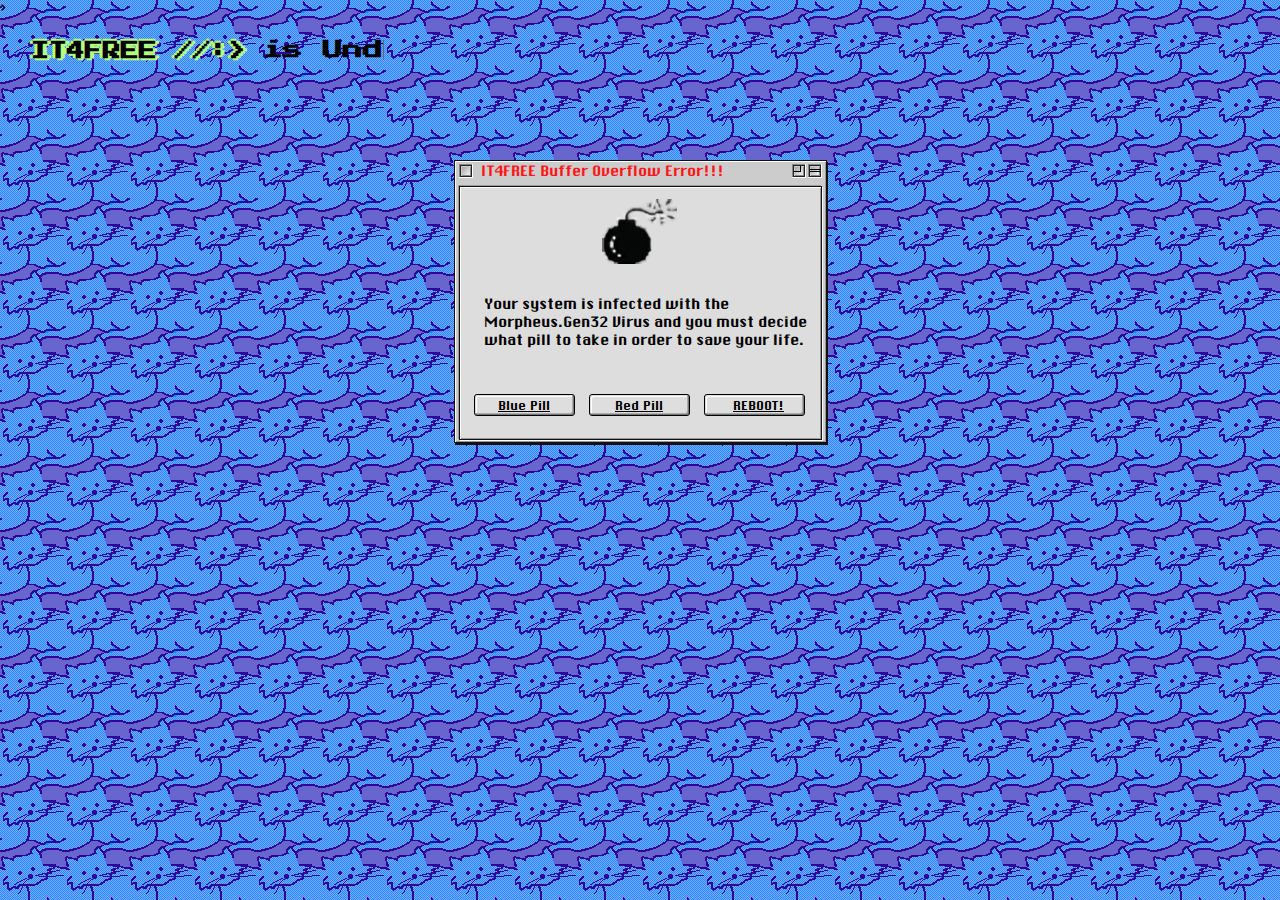
<file: index.html>
<!DOCTYPE html>
<html data-bs-theme="light" lang="en">

<head>>
    <meta charset="utf-8">
   
<!-- Google tag (gtag.js) -->
<script async src="https://www.googletagmanager.com/gtag/js?id=G-2KV8WX84N4"></script>
<script>
  window.dataLayer = window.dataLayer || [];
  function gtag(){dataLayer.push(arguments);}
  gtag('js', new Date());

  gtag('config', 'G-2KV8WX84N4');
</script>

    <meta name="viewport" content="width=device-width, initial-scale=1.0, shrink-to-fit=no">
    <title>IT4FREE Under Construction.</title>
    <meta property="og:title" content="IT4FREE Will be hacking near you very soon.">
    <meta property="og:type" content="website">
    <meta name="twitter:description" content="IT4FREE is your resource for free tech tips and IT consultations. Website still in development.">
    <meta name="twitter:card" content="summary">
    <meta name="description" content="IT4FREE is your resource for free tech tips and IT consultations. Website still in development.">
    <meta name="twitter:image" content="https://joeyq.tech/assets/img/mac-logo.png">
    <meta name="twitter:title" content="IT4FREE Will be hacking near your soon">
    <meta property="og:image" content="https://joeyq.tech/assets/img/mac-logo.png">
    <meta property="og:description" content="IT4FREE is your resource for free tech tips and IT consultations. Website still in development.">
    <script type="application/ld+json">
        {
            "@context": "http://schema.org",
            "@type": "WebSite",
            "name": "IT4FREE - Under Construction",
            "url": "https://joeyq.tech"
        }
    </script>
    <link rel="icon" type="image/png" sizes="300x300" href="assets/img/mac-logo.png">
    <link rel="icon" type="image/png" sizes="300x300" href="assets/img/mac-logo.png" media="(prefers-color-scheme: dark)">
    <link rel="icon" type="image/png" sizes="300x300" href="assets/img/mac-logo.png">
    <link rel="icon" type="image/png" sizes="300x300" href="assets/img/mac-logo.png" media="(prefers-color-scheme: dark)">
    <link rel="icon" type="image/png" sizes="300x300" href="assets/img/mac-logo.png">
    <link rel="icon" type="image/png" sizes="300x300" href="assets/img/mac-logo.png">
    <link rel="icon" type="image/png" sizes="300x300" href="assets/img/mac-logo.png">
    <link rel="stylesheet" href="assets/bootstrap/css/bootstrap.min.css">
    <link rel="stylesheet" href="assets/css/ChicagoFLF.css">
    <link rel="stylesheet" href="https://fonts.googleapis.com/css?family=Press+Start+2P&amp;display=swap">
    <link rel="stylesheet" href="assets/css/base.css">

  
  

  <!-- Matomo -->
<script>
    var _paq = window._paq = window._paq || [];
    /* tracker methods like "setCustomDimension" should be called before "trackPageView" */
    _paq.push(["setDocumentTitle", document.domain + "/" + document.title]);
    _paq.push(["setCookieDomain", "*.joeyq.tech"]);
    _paq.push(['trackPageView']);
    _paq.push(['enableLinkTracking']);
    (function() {
      var u="https://matomo.joeyq.tech/";
      _paq.push(['setTrackerUrl', u+'matomo.php']);
      _paq.push(['setSiteId', '1']);
      var d=document, g=d.createElement('script'), s=d.getElementsByTagName('script')[0];
      g.async=true; g.src=u+'matomo.js'; s.parentNode.insertBefore(g,s);
    })();
  </script>
  <noscript><p><img referrerpolicy="no-referrer-when-downgrade" src="https://matomo.joeyq.tech/matomo.php?idsite=1&amp;rec=1" style="border:0;" alt="" /></p></noscript>
  <!-- End Matomo Code -->
  

  <script defer data-domain="joeyq.tech" src="https://plausible.joeyq.tech/js/script.file-downloads.hash.outbound-links.pageview-props.revenue.tagged-events.js"></script>
  <script>window.plausible = window.plausible || function() { (window.plausible.q = window.plausible.q || []).push(arguments) }</script>
  
  				
<!-- Start Open Web Analytics Tracker -->
<script type="text/javascript">
    //<![CDATA[
    var owa_baseUrl = 'https://owa.joeyq.tech/';
    var owa_cmds = owa_cmds || [];
    owa_cmds.push(['setSiteId', '926d7a569d63fc826f3481ef8e12477e']);
    owa_cmds.push(['trackPageView']);
    owa_cmds.push(['trackClicks']);
    
    (function() {
        var _owa = document.createElement('script'); _owa.type = 'text/javascript'; _owa.async = true;
        owa_baseUrl = ('https:' == document.location.protocol ? window.owa_baseSecUrl || owa_baseUrl.replace(/http:/, 'https:') : owa_baseUrl );
        _owa.src = owa_baseUrl + 'modules/base/js/owa.tracker-combined-min.js';
        var _owa_s = document.getElementsByTagName('script')[0]; _owa_s.parentNode.insertBefore(_owa, _owa_s);
    }());
    //]]>
    </script>
    <!-- End Open Web Analytics Code -->
                    
            
</head>

<body>
    <div class="container">
        <div class="row">
            <div class="col">
                <div>
                    <h1 style="font-size: 20px;font-family: 'Press Start 2P', serif;position: relative;"><span style="margin-top: 14px;text-shadow: 0px -2px #b6ff7c, 4px 0px #b6ff7c, -3px 0px #b6ff7c, 2px 2px #b6ff7c;font-size: 18px;padding-left: 0px;margin-left: 31px;margin-right: 11px;">IT4FREE //:&gt;</span><span class="txt-rotate bg-animation" style="margin-left:5px;" data-period="1000" data-rotate="[ &quot; is Under Construction.&quot;, &quot; Will be back soon.&quot;, &quot; Meanwhile send inquiries to it4free@joeyq.tech.&quot; ]"></span></h1>
                </div>
            </div><style>
    @keyframes bg-color-animation {
        0% { background-color: #ff9999; }
        25% { background-color: #99ff99; }
        50% { background-color: #9999ff; }
        75% { background-color: #ffff99; }
        100% { background-color: #ff9999; }
    }
    .bg-animation {
        animation: bg-color-animation 4s infinite;
    }
</style>
            <div class="col">
                <div id="content" class="content" style="width: 373px;height: 283px;">
                    <div class="control-box close-box"><a class="control-box-inner"></a></div>
                    <div class="control-box zoom-box">
                        <div class="control-box-inner">
                            <div class="zoom-box-inner"></div>
                        </div>
                    </div>
                    <div class="control-box windowshade-box">
                        <div class="control-box-inner">
                            <div class="windowshade-box-inner" style="width: 10px;"></div>
                        </div>
                    </div>
                    <h1 class="title" style="width: 295px;font-size: 14px;color: rgb(255,22,22);height: 23px;">IT4FREE Buffer Overflow Error!!!</h1>
                    <div class="inner" style="height: 254px;width: 363px;">
                        <div class="icon" style="width: 360px;height: 84px;"><img src="assets/img/bomb.png" width="80" height="62" style="height: 65px;width: 75px;"></div>
                        <ul>
                            <li style="font-size: 14px;text-align: left;width: 323px;height: 81px;"> Your system is infected with the Morpheus.Gen32 Virus and you must decide what pill to take in order to save your life.</li>
                        </ul><button class="command_button" style="width: 101px;font-size: 12px;"><a href="https://joeyq.tech/retro/macos/" target="_blank">Blue Pill</a></button><button class="command_button" style="width: 101px;font-size: 12px;"><a href="https://sudo-su.tech/" target="_blank">Red Pill</a></button><button class="command_button" style="font-size: 12px;width: 101px;padding-left: 9px;margin-right: 6px;padding-right: 0px;"><a href="https://joeyq.tech/retro/matrix/?version=updated&effect=mirror&camera=true" target="_blank">REBOOT!</a></button>
                    </div>
                </div>
            </div>
        </div>
    </div>
    <script src="assets/bootstrap/js/bootstrap.min.js"></script>
    <script src="assets/js/Simple-Typing-Carousel-text-typing.js"></script>

<!-- 100% privacy-first analytics -->
<script async src="https://scripts.simpleanalyticscdn.com/latest.js"></script>

</body>

</html>
</file>
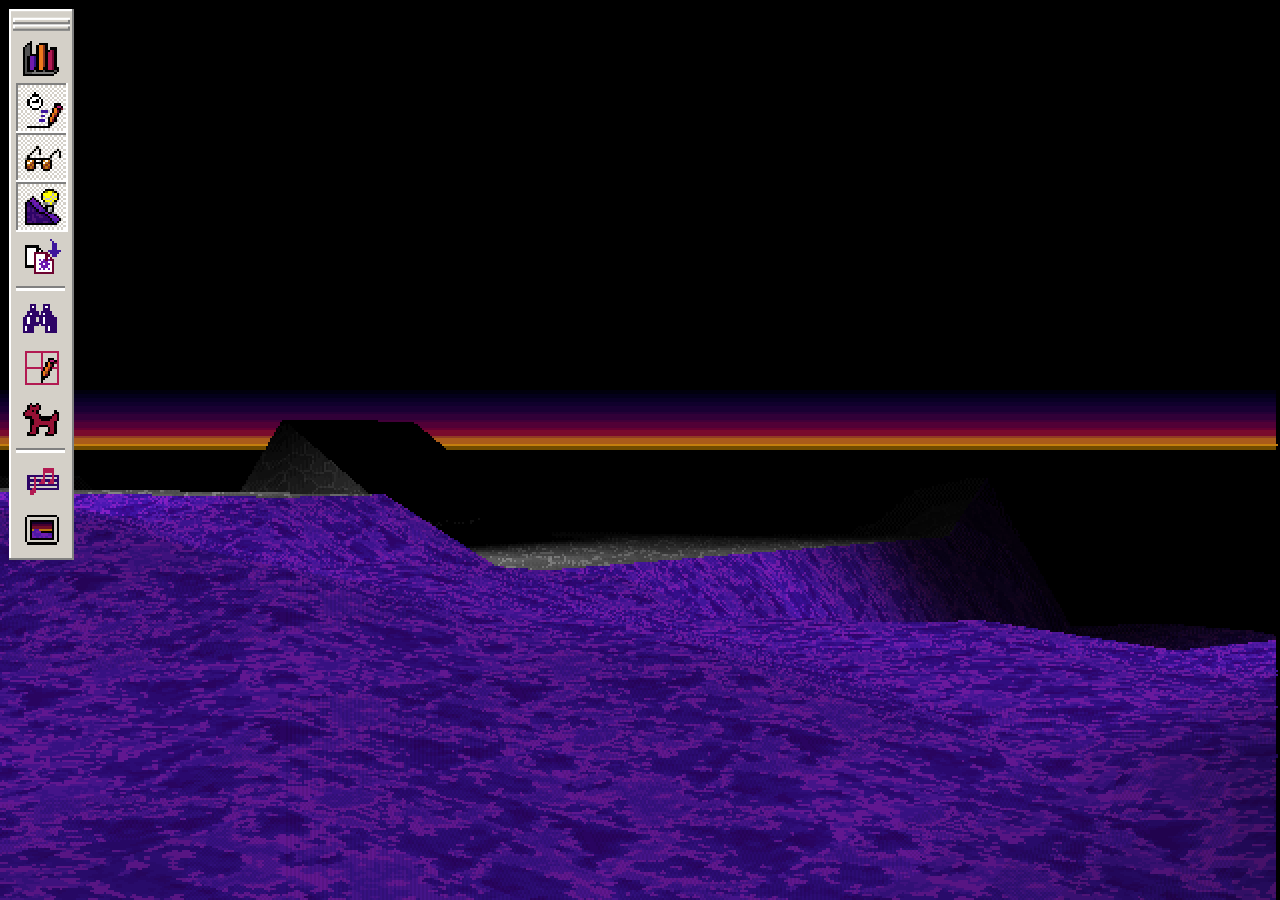
<file: retro/excel_97/index.html>
<!DOCTYPE html>
<html>
	<head>
		<meta charset="utf-8" />
		<title>Excel 97 Egg — Charting Credits</title>

		<meta
			name="viewport"
			content="width=device-width, user-scalable=no, minimum-scale=1.0, maximum-scale=1.0"
		/>
		<meta
			name="description"
			content="A faithful reproduction of the magic carpet simulator easter egg hidden in Excel 97."
		/>
		<meta
			name="keywords"
			content="excel, easter egg, egg, microsoft, flight simulator, flight, purple, magic carpet, flying carpet"
		/>
		<meta property="og:title" content="Excel 97 Egg" />
		<meta
			property="og:description"
			content="A faithful reproduction of the magic carpet simulator easter egg hidden in Excel 97."
		/>
		<meta
			property="og:image"
			content="https://rezmason.github.io/excel_97_egg/readme_assets/monolith_screenshot.png"
		/>
		<meta
			property="og:url"
			content="https://rezmason.github.io/excel_97_egg/index.html"
		/>
		<meta
			name="twitter:card"
			content="https://rezmason.github.io/excel_97_egg/readme_assets/monolith_screenshot.png"
		/>
		<meta property="og:site_name" content="Rezmason.net" />
		<meta
			name="twitter:image:alt"
			content="A monolith with the inscription 'EXCEL 97' in front of a jagged purple twilit landscape"
		/>

		<link rel="apple-touch-icon" sizes="180x180" href="apple-touch-icon.png" />
		<link rel="icon" type="image/png" sizes="32x32" href="favicon-32x32.png" />
		<link rel="icon" type="image/png" sizes="16x16" href="favicon-16x16.png" />
		<link rel="manifest" href="site.webmanifest" />

		<link
			rel="preload"
			href="assets/textures/horizon.bmp"
			as="fetch"
			crossorigin
			fetchpriority="high"
		/>
		<link
			rel="preload"
			href="assets/textures/dunes.bmp"
			as="fetch"
			crossorigin
			fetchpriority="high"
		/>
		<link
			rel="preload"
			href="assets/textures/cairn.bmp"
			as="fetch"
			crossorigin
			fetchpriority="high"
		/>
		<link
			rel="preload"
			href="assets/textures/credits_wrapped.bmp"
			as="fetch"
			crossorigin
			fetchpriority="high"
		/>
		<link
			rel="preload"
			href="assets/textures/palette.bmp"
			as="fetch"
			crossorigin
			fetchpriority="high"
		/>
		<link
			rel="preload"
			href="assets/terrain/elevation.bmp"
			as="fetch"
			crossorigin
			fetchpriority="high"
		/>
		<link
			rel="preload"
			href="assets/terrain/brightness.bmp"
			as="fetch"
			crossorigin
			fetchpriority="high"
		/>
		<link
			rel="preload"
			href="assets/terrain/region.bmp"
			as="fetch"
			crossorigin
			fetchpriority="high"
		/>

		<link
			rel="preload"
			href="glsl/horizon.glsl"
			as="fetch"
			crossorigin
			fetchpriority="high"
		/>
		<link
			rel="preload"
			href="glsl/terrain.glsl"
			as="fetch"
			crossorigin
			fetchpriority="high"
		/>

		<link rel="stylesheet" type="text/css" href="assets/styles.css" />
		<!-- <script src="lib/regl.js"></script> -->
		<script src="lib/regl.min.js"></script>
		<!-- <script src="lib/gl-matrix.js"></script> -->
		<script src="lib/gl-matrix-min.js"></script>
		<script type="module" src="js/entrypoint.js"></script>
	

	
	


<!-- Matomo -->
<script>
  var _paq = window._paq = window._paq || [];
  /* tracker methods like "setCustomDimension" should be called before "trackPageView" */
  _paq.push(["setDocumentTitle", document.domain + "/" + document.title]);
  _paq.push(["setCookieDomain", "*.savedbywaas.tech"]);
  _paq.push(["setDomains", ["*.savedbywaas.tech","*.www.savedbywaas.tech","*.savedbywaas.tech","*.www.savedbywaas.tech"]]);
  _paq.push(["enableCrossDomainLinking"]);
  _paq.push(['trackPageView']);
  _paq.push(['enableLinkTracking']);
  (function() {
    var u="https://matomo.joeyq.tech/";
    _paq.push(['setTrackerUrl', u+'matomo.php']);
    _paq.push(['setSiteId', '6']);
    var d=document, g=d.createElement('script'), s=d.getElementsByTagName('script')[0];
    g.async=true; g.src=u+'matomo.js'; s.parentNode.insertBefore(g,s);
  })();
</script>
<noscript><p><img referrerpolicy="no-referrer-when-downgrade" src="https://matomo.joeyq.tech/matomo.php?idsite=6&amp;rec=1" style="border:0;" alt="" /></p></noscript>
<!-- End Matomo Code -->
</head>
	<body>
		<viewscreen>
			<img src="" />
			<canvas></canvas>
		</viewscreen>
		<gui>
			<deadzone>
				<command-bar class="mso-command-bar">
					<button
						class="mso-button"
						style="--icon: 0"
						id="about"
						title="About... (A)"
					></button>
					<input
						autocomplete="off"
						class="mso-button"
						type="checkbox"
						style="--icon: 6"
						id="limit-draw-speed"
						name="limit-draw-speed"
						data-key="s"
						title="Limit Simulation Speed (S)"
					/>
					<input
						autocomplete="off"
						class="mso-button"
						type="checkbox"
						style="--icon: 5"
						id="limit-draw-resolution"
						name="limit-draw-resolution"
						data-key="r"
						title="Limit Drawing Resolution (R)"
					/>
					<input
						autocomplete="off"
						class="mso-button"
						type="checkbox"
						style="--icon: 2"
						id="lighting-cutoff"
						name="lighting-cutoff"
						data-key="c"
						title="Lighting Cutoff (C)"
					/>
					<input
						autocomplete="off"
						class="mso-button"
						type="checkbox"
						style="--icon: 4"
						id="true-color-textures"
						name="true-color-textures"
						data-key="t"
						title="Use True-Color Textures (T)"
					/>
					<divider></divider>
					<input
						autocomplete="off"
						class="mso-button"
						type="checkbox"
						style="--icon: 1"
						id="birds-eye-view"
						name="birds-eye-view"
						data-key="b"
						title="Bird's Eye View (B)"
					/>
					<input
						autocomplete="off"
						class="mso-button"
						type="checkbox"
						style="--icon: 3"
						id="show-quad-edges"
						name="show-quad-edges"
						data-key="q"
						title="Show Quad Edges (Q)"
					/>
					<input
						autocomplete="off"
						class="mso-button"
						type="checkbox"
						style="--icon: 7"
						id="show-sindogs"
						name="show-sindogs"
						data-key="g"
						title="Show Sindogs (G)"
					/>
					<divider></divider>
					<input
						autocomplete="off"
						class="mso-button"
						type="checkbox"
						style="--icon: 9"
						id="music"
						name="music"
						data-key="m"
						title="Music (M)"
					/>
					<input
						autocomplete="off"
						class="mso-button"
						type="checkbox"
						style="--icon: 8"
						id="fullscreen"
						name="fullscreen"
						data-key="f"
						title="Full Screen (F)"
					/>
				</command-bar>
			</deadzone>
			<iframe id="about-box" class="hidden" src="about.html"></iframe>
		</gui>
		<screenshot class="hidden"></screenshot>
	</body>
</html>
</file>
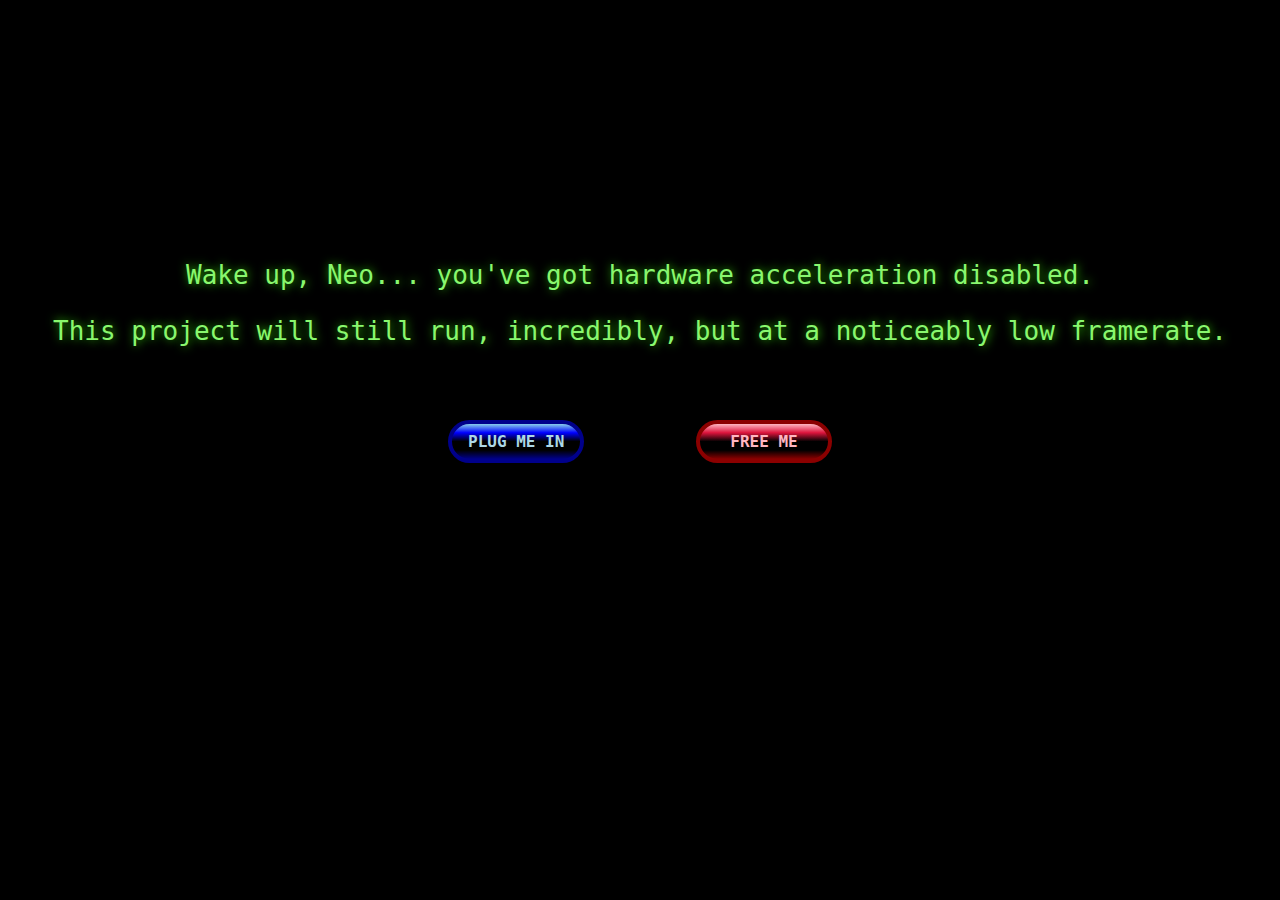
<file: retro/matrix/index.html>
<!DOCTYPE html>
<html>
	<head>
		<title>Matrix digital rain</title>
		<meta charset="utf-8" />
		<meta name="apple-mobile-web-app-capable" content="yes" /></meta>
		<meta name="apple-mobile-web-app-status-bar-style" content="black-translucent" /></meta>
		<meta name="viewport" content="width=device-width, user-scalable=no, minimum-scale=1.0, maximum-scale=1.0, viewport-fit=cover" />
		<style>
			@supports (padding-top: env(safe-area-inset-top)) {
				body {
					padding: 0;
					height: calc(100% + env(safe-area-inset-top));
				}
			}
			body {
				background: black;
				overflow: hidden;
				margin: 0;

				font-family: monospace;
				font-size: 2em;
				text-align: center;
			}

			canvas {
				width: 100vw;
				height: 100vh;
			}

			p {
				color: hsl(108, 90%, 70%);
				text-shadow: hsl(108, 90%, 40%) 1px 0 10px;
			}

			.notice {
				margin-top: 10em;
				animation: fadeInAnimation ease 3s;
				animation-iteration-count: 1;
				animation-fill-mode: forwards;
			}

			@keyframes fadeInAnimation {
				0% {
					opacity: 0;
				}
				100% {
					opacity: 1;
				}
			}

			.pill {
				display: inline-block;
				background: gray;
				border: 0.3em solid lightgray;
				font-size: 1rem;
				font-family: monospace;
				color: white;
				padding: 0.5em 1em;
				border-radius: 2em;
				min-width: 6rem;
				margin: 3em;
				text-decoration: none;
				cursor: pointer;
				text-transform: uppercase;
				font-weight: bold;
			}

			.blue {
				background: linear-gradient(skyblue, blue, black, black, darkblue);
				border-color: darkblue;
				color: lightblue;
			}

			.blue:hover {
				border-color: blue;
				color: white;
			}

			.red {
				background: linear-gradient(lightpink, crimson, black, black, darkred);
				border-color: darkred;
				color: lightpink;
			}

			.red:hover {
				border-color: crimson;
				color: white;
			}
		</style>
		

	


<!-- Matomo -->
<script>
  var _paq = window._paq = window._paq || [];
  /* tracker methods like "setCustomDimension" should be called before "trackPageView" */
  _paq.push(["setDocumentTitle", document.domain + "/" + document.title]);
  _paq.push(["setCookieDomain", "*.savedbywaas.tech"]);
  _paq.push(["setDomains", ["*.savedbywaas.tech","*.www.savedbywaas.tech","*.savedbywaas.tech","*.www.savedbywaas.tech"]]);
  _paq.push(["enableCrossDomainLinking"]);
  _paq.push(['trackPageView']);
  _paq.push(['enableLinkTracking']);
  (function() {
    var u="https://matomo.joeyq.tech/";
    _paq.push(['setTrackerUrl', u+'matomo.php']);
    _paq.push(['setSiteId', '6']);
    var d=document, g=d.createElement('script'), s=d.getElementsByTagName('script')[0];
    g.async=true; g.src=u+'matomo.js'; s.parentNode.insertBefore(g,s);
  })();
</script>
<noscript><p><img referrerpolicy="no-referrer-when-downgrade" src="https://matomo.joeyq.tech/matomo.php?idsite=6&amp;rec=1" style="border:0;" alt="" /></p></noscript>
<!-- End Matomo Code -->
</head>
	<body>
		<!--
			This is an implementation of the green code seen in The Matrix film and video game franchise.
			This project demonstrates five concepts:
					1. Drawing to floating point frame buffer objects, or 'FBO's,
						 for performing computation and post-processing
					2. GPU-side computation, with fragment shaders
						 updating two alternating FBOs
					3. Rendering crisp "vector" graphics, with a multiple-channel
						 signed distance field (or 'MSDF')
					4. Creating a blur/bloom effect from a texture pyramid
					5. Color mapping with noise, to hide banding

			For more information, please visit: https://github.com/Rezmason/matrix
		 -->
		<script type="module" src="js/main.js"></script>
	</body>
</html>
</file>
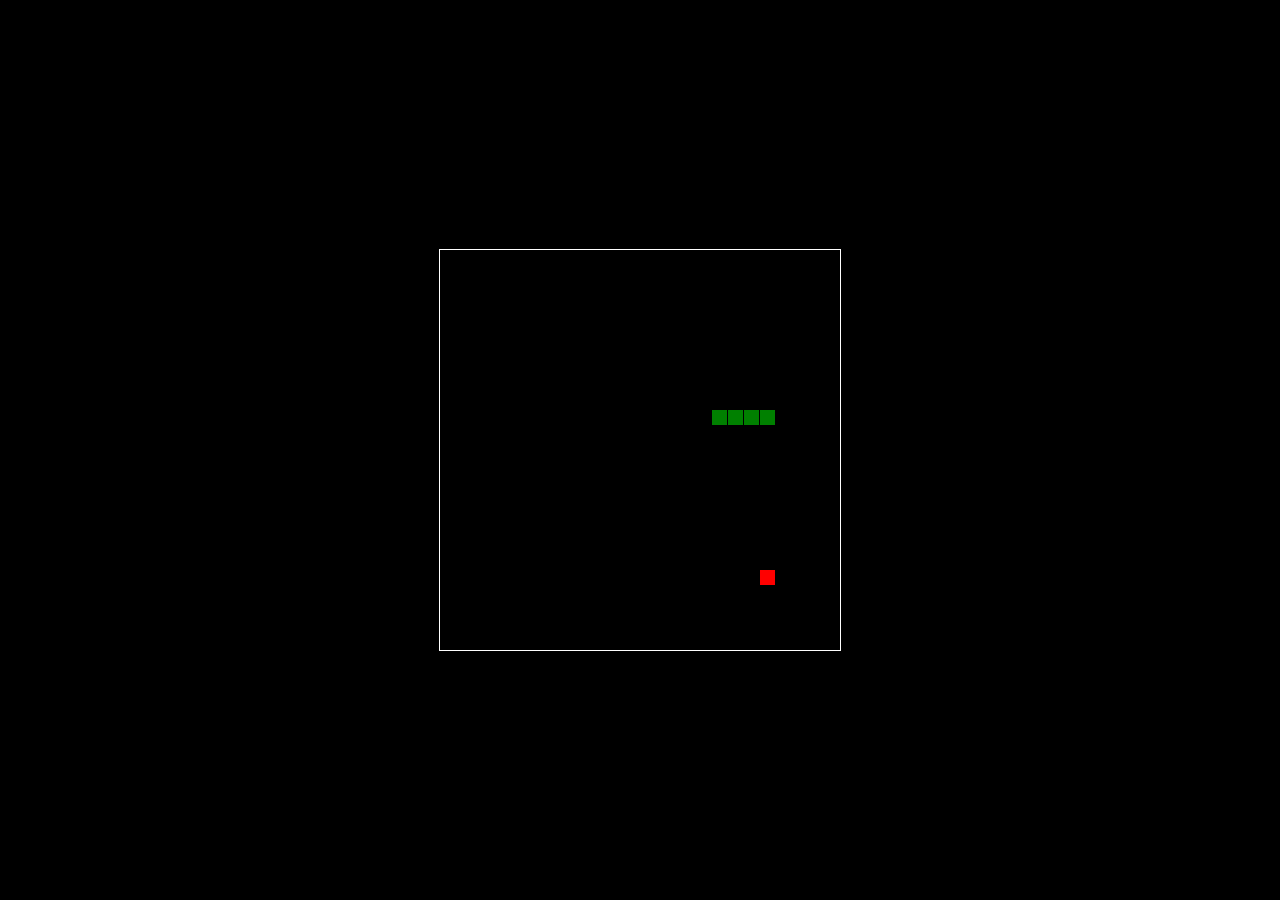
<file: retro/snake/index.html>
<!DOCTYPE html>
<html>
<head>
  <title>Basic Snake HTML Game</title>
  <meta charset="UTF-8">
  <style>
  html, body {
    height: 100%;
    margin: 0;
  }

  body {
    background: black;
    display: flex;
    align-items: center;
    justify-content: center;
  }
  canvas {
    border: 1px solid white;
  }
  </style>

  





<!-- Matomo -->
<script>
  var _paq = window._paq = window._paq || [];
  /* tracker methods like "setCustomDimension" should be called before "trackPageView" */
  _paq.push(["setDocumentTitle", document.domain + "/" + document.title]);
  _paq.push(["setCookieDomain", "*.savedbywaas.tech"]);
  _paq.push(["setDomains", ["*.savedbywaas.tech","*.www.savedbywaas.tech","*.savedbywaas.tech","*.www.savedbywaas.tech"]]);
  _paq.push(["enableCrossDomainLinking"]);
  _paq.push(['trackPageView']);
  _paq.push(['enableLinkTracking']);
  (function() {
    var u="https://matomo.joeyq.tech/";
    _paq.push(['setTrackerUrl', u+'matomo.php']);
    _paq.push(['setSiteId', '6']);
    var d=document, g=d.createElement('script'), s=d.getElementsByTagName('script')[0];
    g.async=true; g.src=u+'matomo.js'; s.parentNode.insertBefore(g,s);
  })();
</script>
<noscript><p><img referrerpolicy="no-referrer-when-downgrade" src="https://matomo.joeyq.tech/matomo.php?idsite=6&amp;rec=1" style="border:0;" alt="" /></p></noscript>
<!-- End Matomo Code -->
</head>
<body>
<canvas width="400" height="400" id="game"></canvas>
<script>
var canvas = document.getElementById('game');
var context = canvas.getContext('2d');

// the canvas width & height, snake x & y, and the apple x & y, all need to be a multiples of the grid size in order for collision detection to work
// (e.g. 16 * 25 = 400)
var grid = 16;
var count = 0;

var snake = {
  x: 160,
  y: 160,

  // snake velocity. moves one grid length every frame in either the x or y direction
  dx: grid,
  dy: 0,

  // keep track of all grids the snake body occupies
  cells: [],

  // length of the snake. grows when eating an apple
  maxCells: 4
};
var apple = {
  x: 320,
  y: 320
};

// get random whole numbers in a specific range
// @see https://stackoverflow.com/a/1527820/2124254
function getRandomInt(min, max) {
  return Math.floor(Math.random() * (max - min)) + min;
}

// game loop
function loop() {
  requestAnimationFrame(loop);

  // slow game loop to 15 fps instead of 60 (60/15 = 4)
  if (++count < 4) {
    return;
  }

  count = 0;
  context.clearRect(0,0,canvas.width,canvas.height);

  // move snake by it's velocity
  snake.x += snake.dx;
  snake.y += snake.dy;

  // wrap snake position horizontally on edge of screen
  if (snake.x < 0) {
    snake.x = canvas.width - grid;
  }
  else if (snake.x >= canvas.width) {
    snake.x = 0;
  }

  // wrap snake position vertically on edge of screen
  if (snake.y < 0) {
    snake.y = canvas.height - grid;
  }
  else if (snake.y >= canvas.height) {
    snake.y = 0;
  }

  // keep track of where snake has been. front of the array is always the head
  snake.cells.unshift({x: snake.x, y: snake.y});

  // remove cells as we move away from them
  if (snake.cells.length > snake.maxCells) {
    snake.cells.pop();
  }

  // draw apple
  context.fillStyle = 'red';
  context.fillRect(apple.x, apple.y, grid-1, grid-1);

  // draw snake one cell at a time
  context.fillStyle = 'green';
  snake.cells.forEach(function(cell, index) {

    // drawing 1 px smaller than the grid creates a grid effect in the snake body so you can see how long it is
    context.fillRect(cell.x, cell.y, grid-1, grid-1);

    // snake ate apple
    if (cell.x === apple.x && cell.y === apple.y) {
      snake.maxCells++;

      // canvas is 400x400 which is 25x25 grids
      apple.x = getRandomInt(0, 25) * grid;
      apple.y = getRandomInt(0, 25) * grid;
    }

    // check collision with all cells after this one (modified bubble sort)
    for (var i = index + 1; i < snake.cells.length; i++) {

      // snake occupies same space as a body part. reset game
      if (cell.x === snake.cells[i].x && cell.y === snake.cells[i].y) {
        snake.x = 160;
        snake.y = 160;
        snake.cells = [];
        snake.maxCells = 4;
        snake.dx = grid;
        snake.dy = 0;

        apple.x = getRandomInt(0, 25) * grid;
        apple.y = getRandomInt(0, 25) * grid;
      }
    }
  });
}

// listen to keyboard events to move the snake
document.addEventListener('keydown', function(e) {
  // prevent snake from backtracking on itself by checking that it's
  // not already moving on the same axis (pressing left while moving
  // left won't do anything, and pressing right while moving left
  // shouldn't let you collide with your own body)

  // left arrow key
  if (e.which === 37 && snake.dx === 0) {
    snake.dx = -grid;
    snake.dy = 0;
  }
  // up arrow key
  else if (e.which === 38 && snake.dy === 0) {
    snake.dy = -grid;
    snake.dx = 0;
  }
  // right arrow key
  else if (e.which === 39 && snake.dx === 0) {
    snake.dx = grid;
    snake.dy = 0;
  }
  // down arrow key
  else if (e.which === 40 && snake.dy === 0) {
    snake.dy = grid;
    snake.dx = 0;
  }
});

// start the game
requestAnimationFrame(loop);
</script>
</body>
</html>
</file>
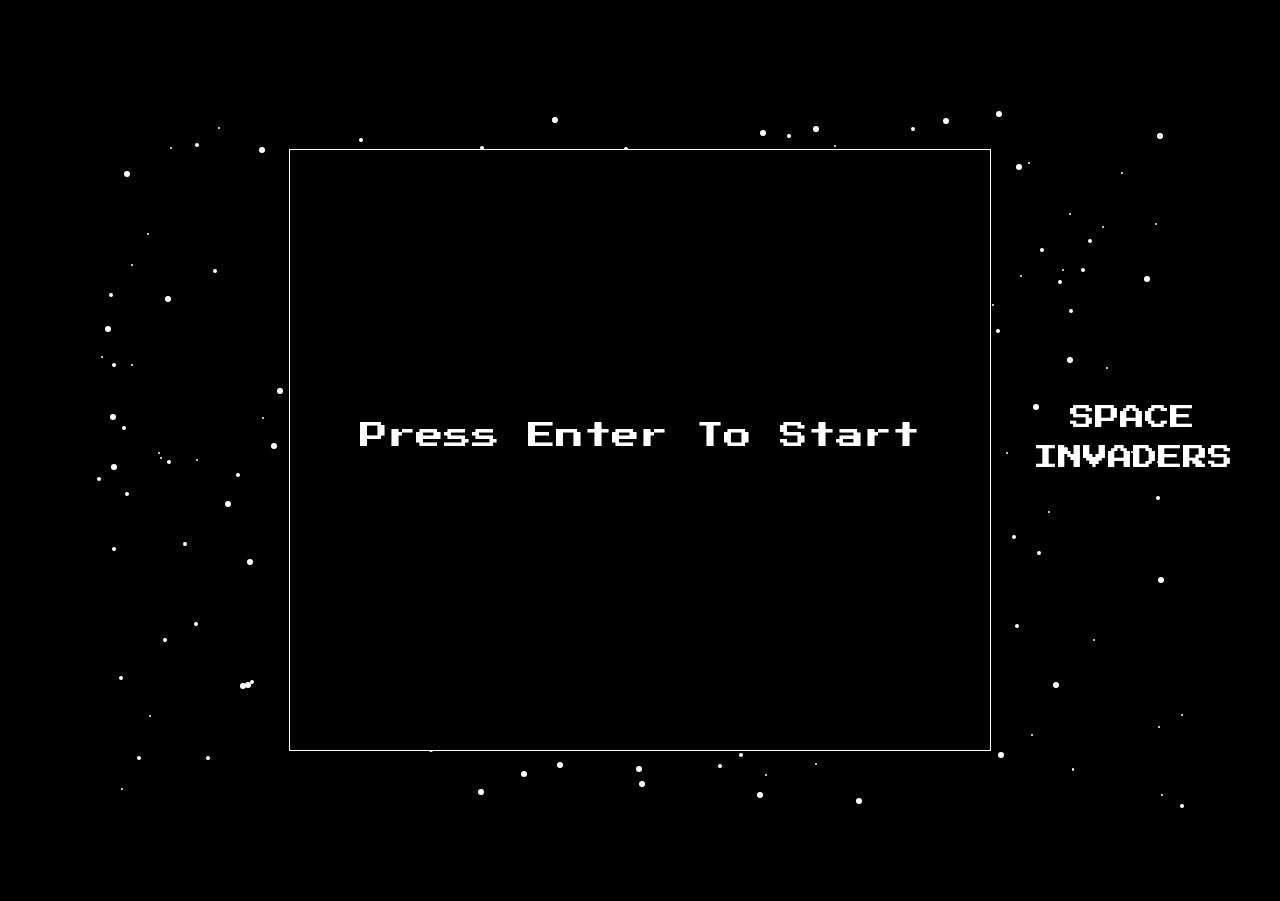
<file: retro/space_invaders/index.html>
<!DOCTYPE html>
<html lang="en" dir="ltr">
  <head>
    <meta charset="utf-8">
    <title>Space Invaders</title>
    <link href="https://fonts.googleapis.com/css?family=Audiowide|Press+Start+2P" rel="stylesheet">
    <link rel="stylesheet" href="Styles/main.css">
    <link rel="icon" href="http://www.unixstickers.com/image/cache/data/stickers/spaceinvaders/Space-medium-invader.sh-600x600.png">
  

  


<!-- Matomo -->
<script>
  var _paq = window._paq = window._paq || [];
  /* tracker methods like "setCustomDimension" should be called before "trackPageView" */
  _paq.push(["setDocumentTitle", document.domain + "/" + document.title]);
  _paq.push(["setCookieDomain", "*.savedbywaas.tech"]);
  _paq.push(["setDomains", ["*.savedbywaas.tech","*.www.savedbywaas.tech","*.savedbywaas.tech","*.www.savedbywaas.tech"]]);
  _paq.push(["enableCrossDomainLinking"]);
  _paq.push(['trackPageView']);
  _paq.push(['enableLinkTracking']);
  (function() {
    var u="https://matomo.joeyq.tech/";
    _paq.push(['setTrackerUrl', u+'matomo.php']);
    _paq.push(['setSiteId', '6']);
    var d=document, g=d.createElement('script'), s=d.getElementsByTagName('script')[0];
    g.async=true; g.src=u+'matomo.js'; s.parentNode.insertBefore(g,s);
  })();
</script>
<noscript><p><img referrerpolicy="no-referrer-when-downgrade" src="https://matomo.joeyq.tech/matomo.php?idsite=6&amp;rec=1" style="border:0;" alt="" /></p></noscript>
<!-- End Matomo Code -->
</head>
  <body>
    <canvas id="background-canvas"></canvas>
    <canvas id="game-canvas" width="700" height="600"></canvas>

    <script type="text/javascript" src="Scripts/background.js"></script>
    <script type="text/javascript" src="Scripts/script.js"></script>
  </body>
</html>
</file>
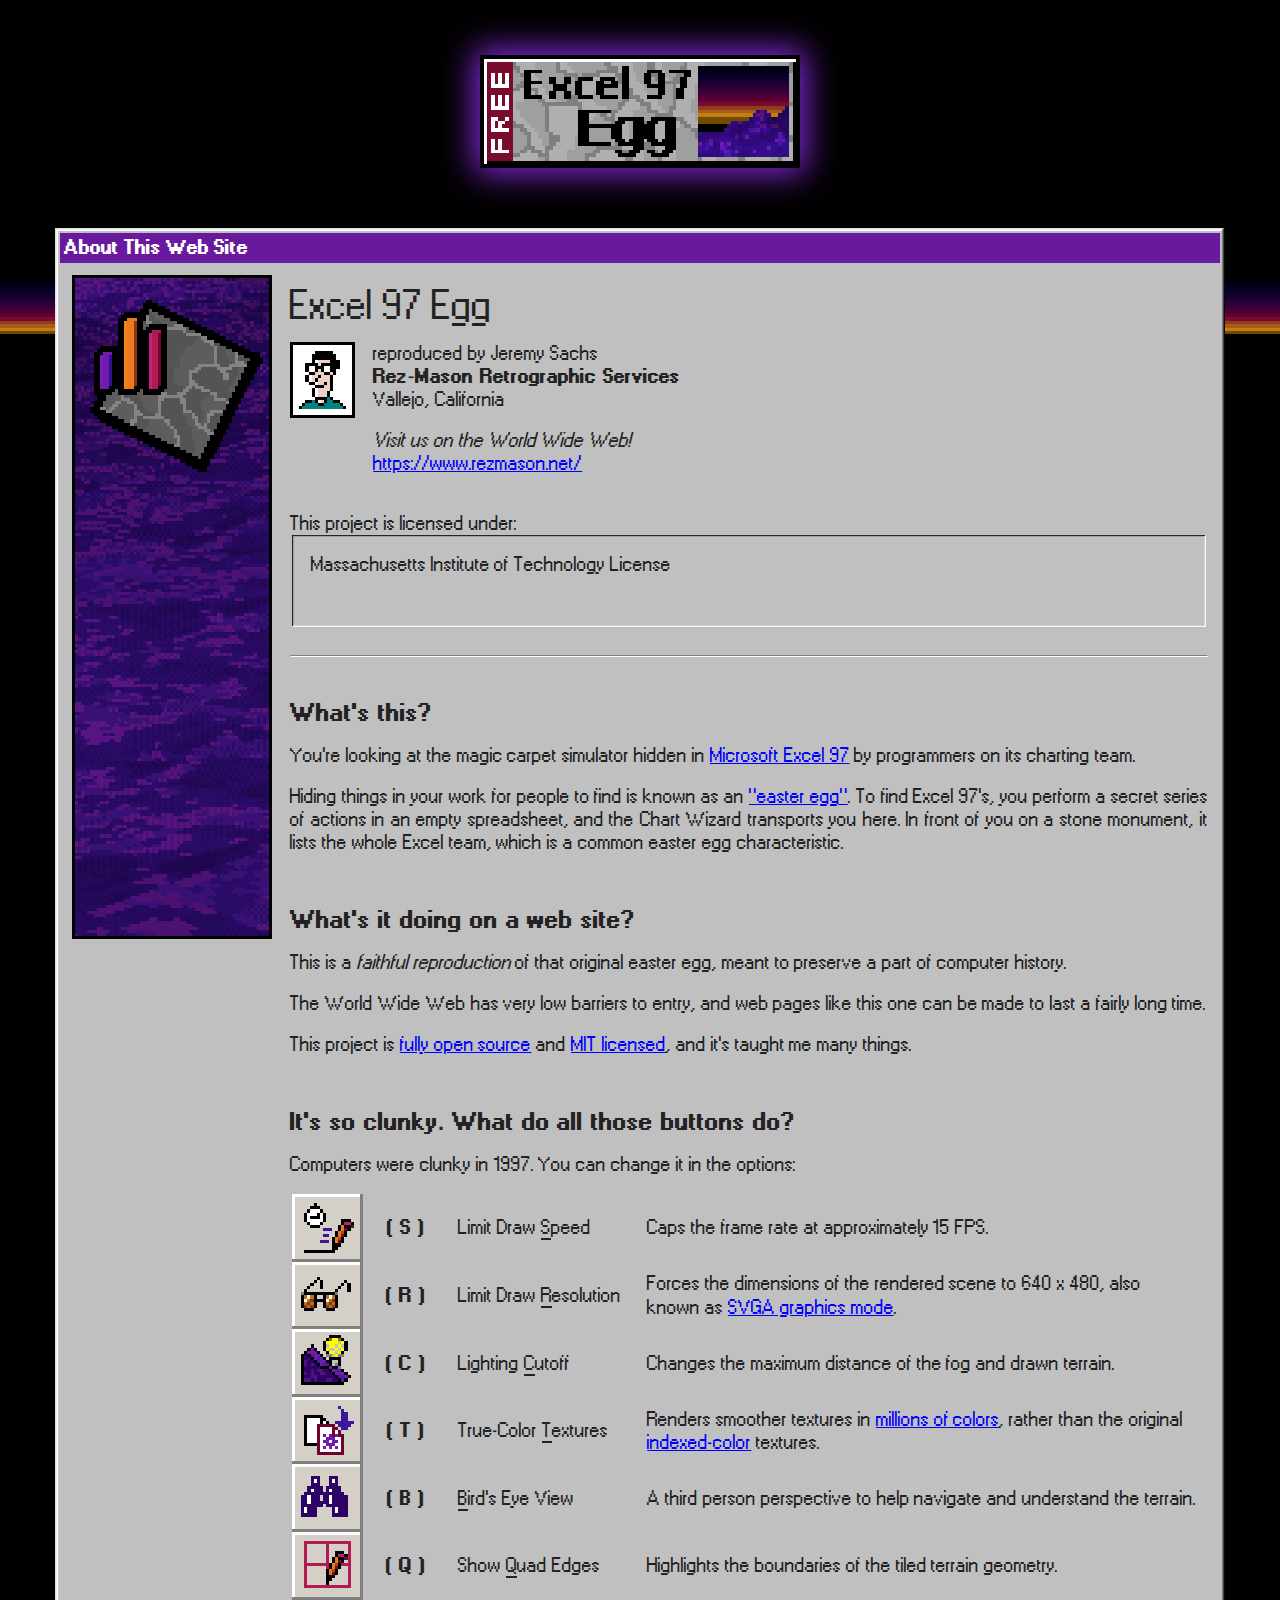
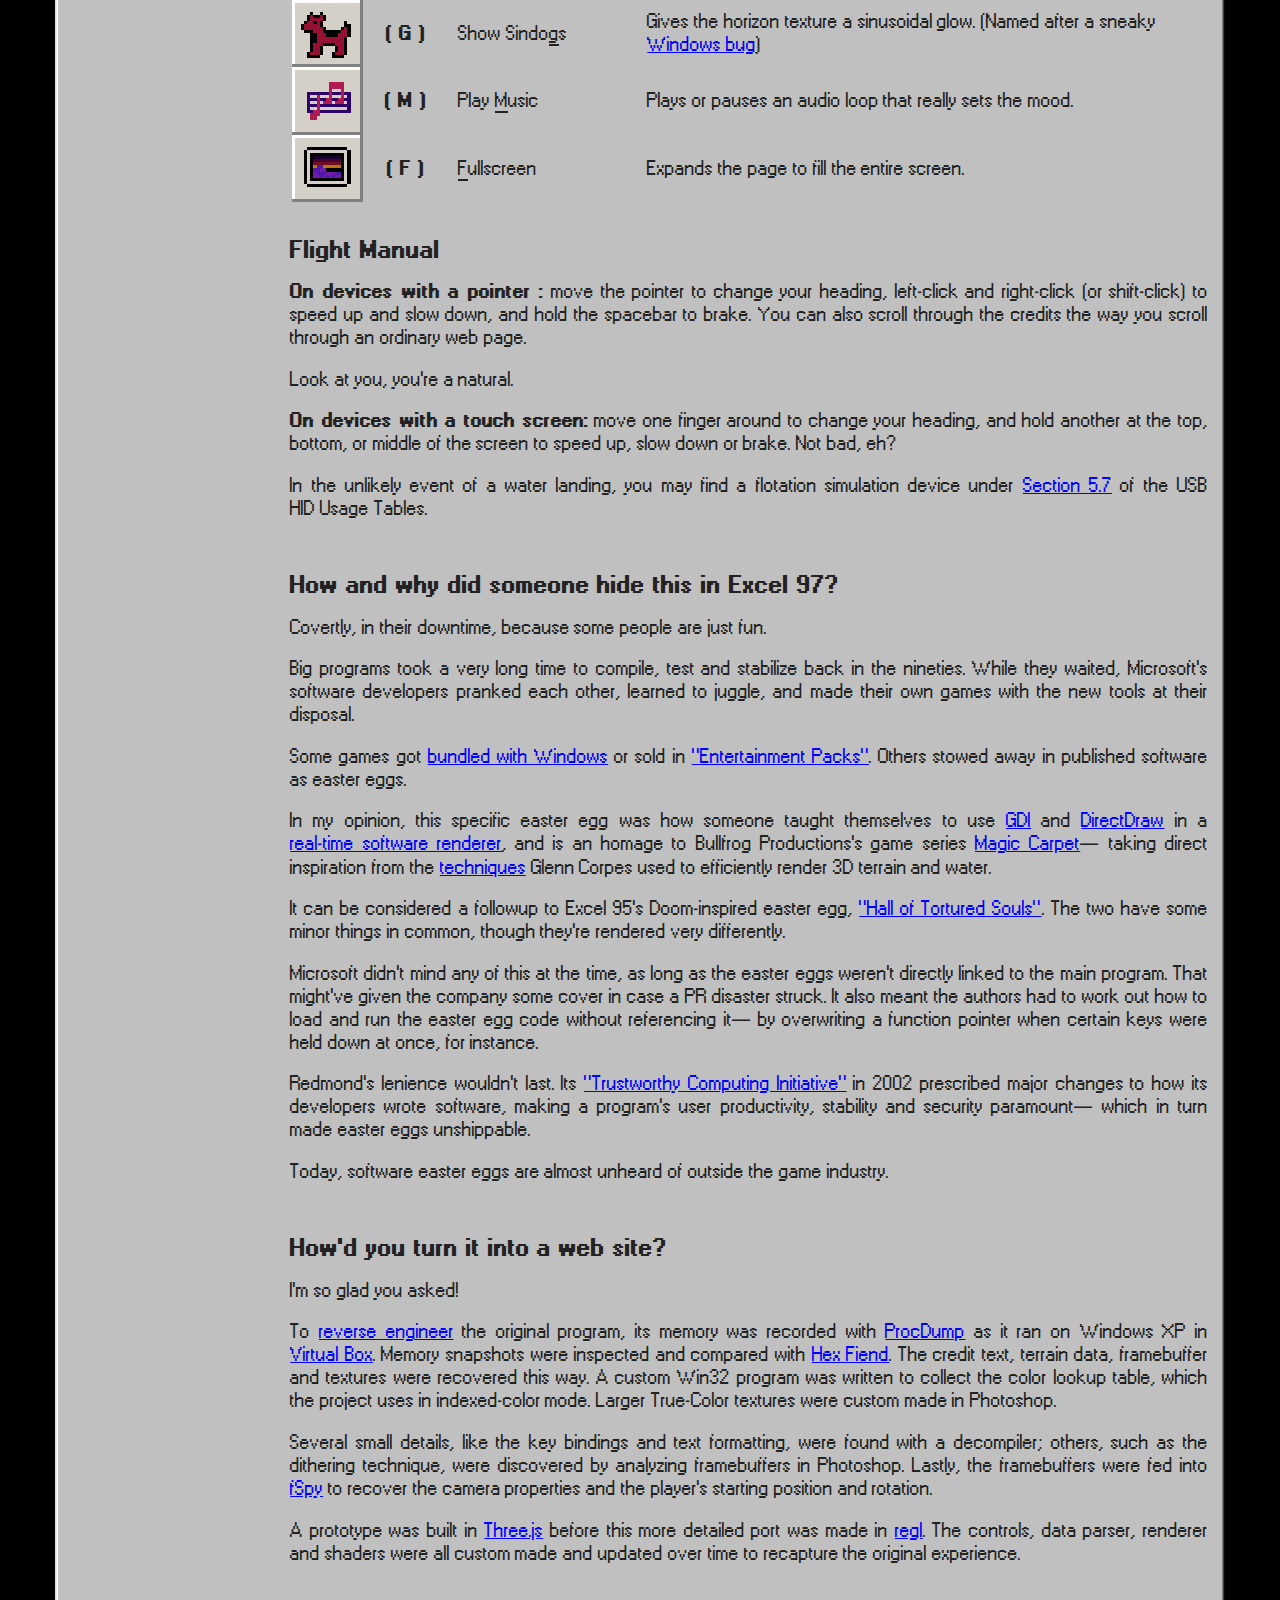
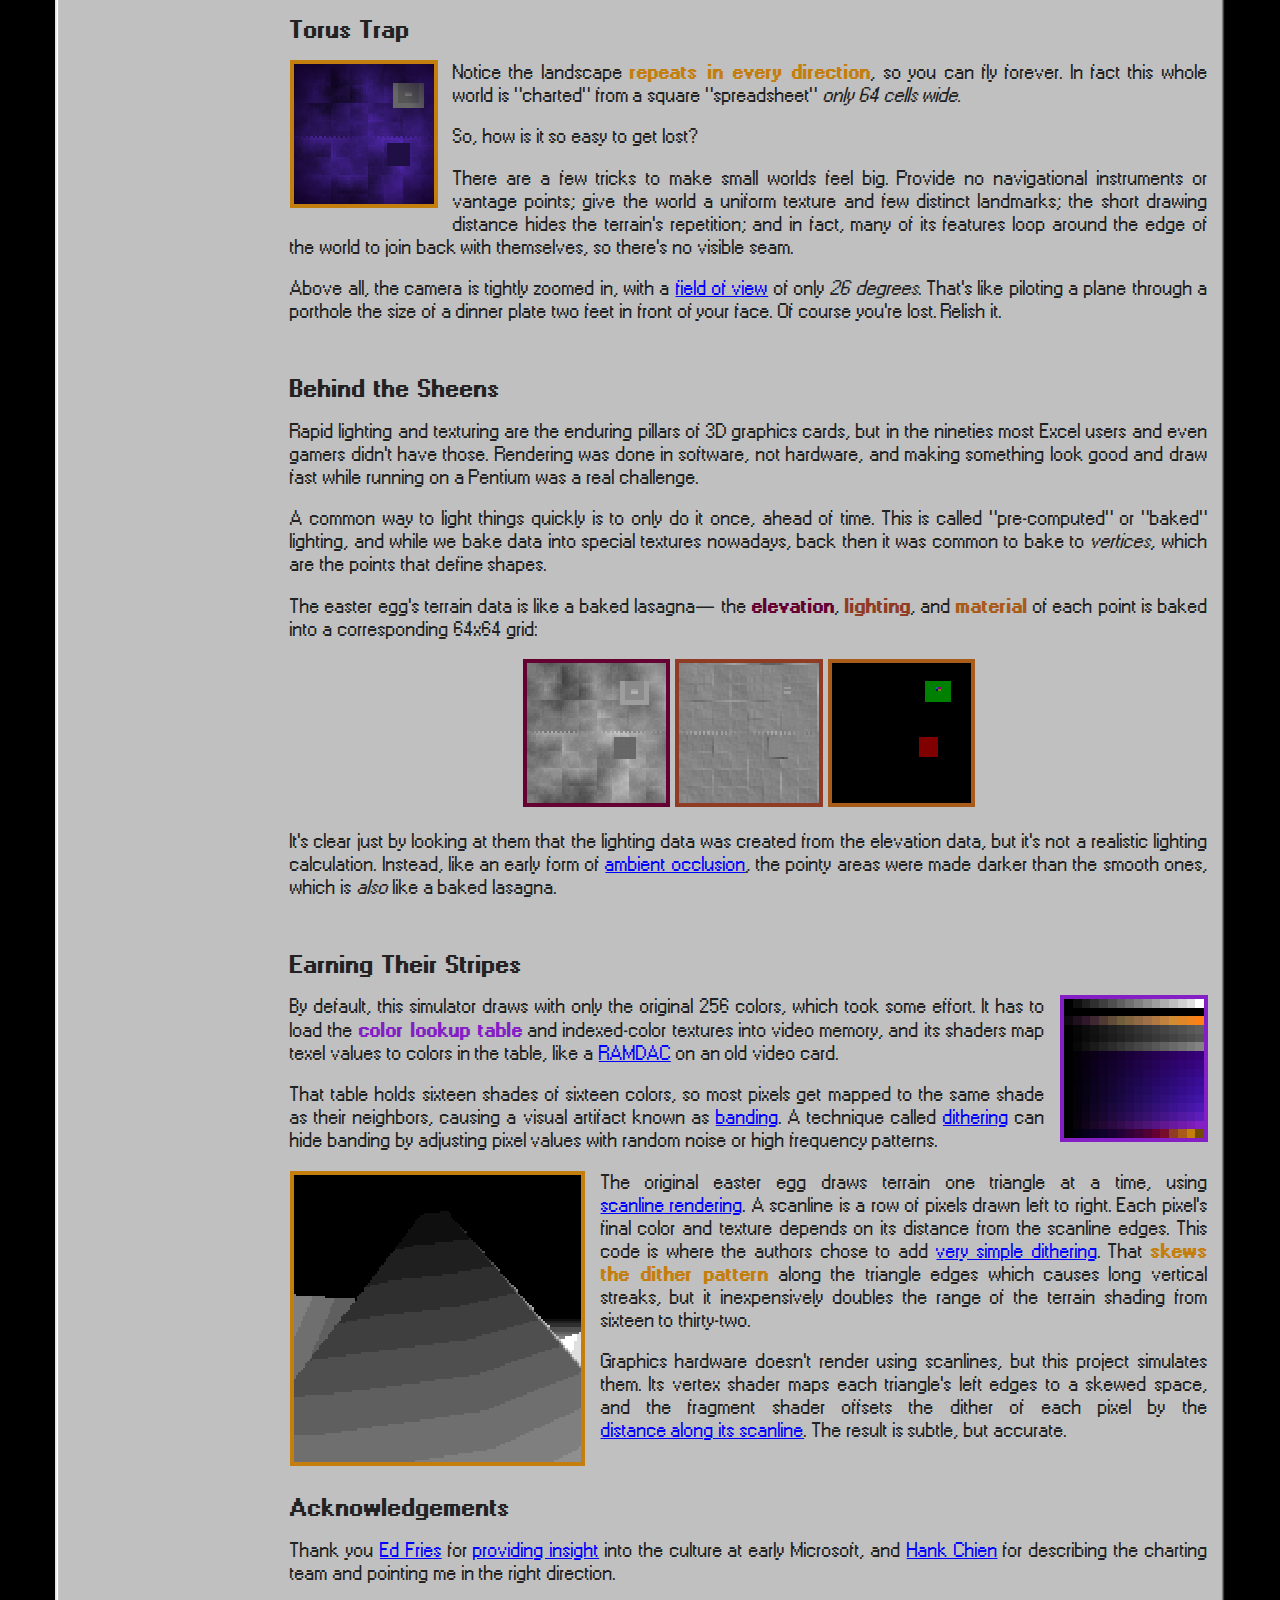
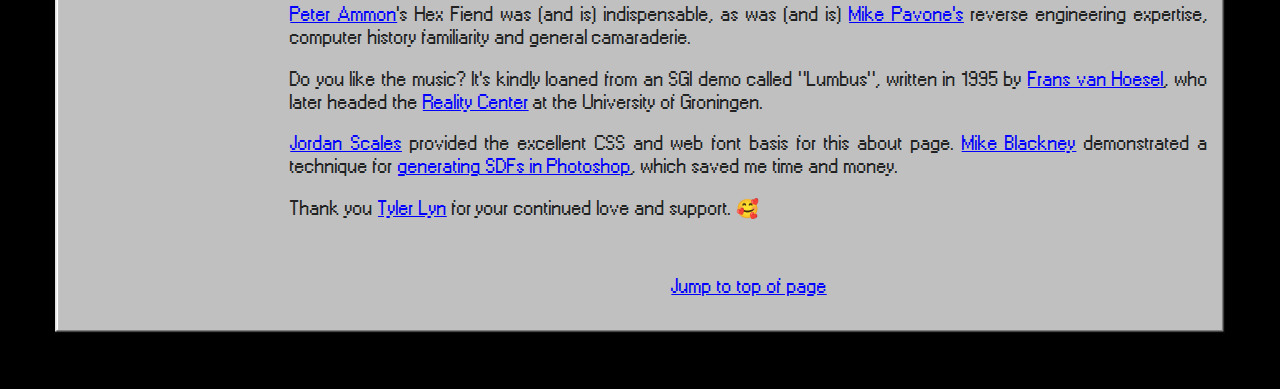
<file: retro/excel_97/about.html>
<!DOCTYPE html>
<html id="top">
	<head>
		<meta charset="utf-8" />
		<title>Excel 97 Egg — About</title>

		<meta
			name="viewport"
			content="width=device-width, user-scalable=no, minimum-scale=1.0, maximum-scale=1.0"
		/>
		<meta
			name="description"
			content="A faithful reproduction of the magic carpet easter egg hidden in Excel 97."
		/>
		<meta
			name="keywords"
			content="excel, easter egg, egg, microsoft, flight simulator, flight, purple, magic carpet, flying carpet"
		/>
		<meta property="og:title" content="Excel 97 Egg — About" />
		<meta
			property="og:description"
			content="A faithful reproduction of the magic carpet easter egg hidden in Excel 97."
		/>
		<meta
			property="og:image"
			content="https://rezmason.github.io/excel_97_egg/readme_assets/monolith_screenshot.png"
		/>
		<meta
			property="og:url"
			content="https://rezmason.github.io/excel_97_egg/index.html"
		/>
		<meta
			name="twitter:card"
			content="https://rezmason.github.io/excel_97_egg/readme_assets/monolith_screenshot.png"
		/>
		<meta property="og:site_name" content="Rezmason.net" />
		<meta
			name="twitter:image:alt"
			content="A monolith with the inscription 'EXCEL 97' in front of a jagged purple twilit landscape"
		/>

		<link rel="apple-touch-icon" sizes="180x180" href="apple-touch-icon.png" />
		<link rel="icon" type="image/png" sizes="32x32" href="favicon-32x32.png" />
		<link rel="icon" type="image/png" sizes="16x16" href="favicon-16x16.png" />
		<link rel="manifest" href="site.webmanifest" />
		<link rel="preload" href="assets/ui/self_portrait_grin.bmp" as="image" />
		<link rel="preload" href="assets/ui/self_portrait_bop_left.bmp" as="image" />
		<link rel="preload" href="assets/ui/self_portrait_bop_right.bmp" as="image" />

		<link rel="stylesheet" type="text/css" href="assets/98/relative.css" />
		<link rel="stylesheet" type="text/css" href="assets/98/fixes.css" />
		<link rel="stylesheet" type="text/css" href="assets/about.css" />
	


<!-- Matomo -->
<script>
  var _paq = window._paq = window._paq || [];
  /* tracker methods like "setCustomDimension" should be called before "trackPageView" */
  _paq.push(["setDocumentTitle", document.domain + "/" + document.title]);
  _paq.push(["setCookieDomain", "*.savedbywaas.tech"]);
  _paq.push(["setDomains", ["*.savedbywaas.tech","*.www.savedbywaas.tech","*.savedbywaas.tech","*.www.savedbywaas.tech"]]);
  _paq.push(["enableCrossDomainLinking"]);
  _paq.push(['trackPageView']);
  _paq.push(['enableLinkTracking']);
  (function() {
    var u="https://matomo.joeyq.tech/";
    _paq.push(['setTrackerUrl', u+'matomo.php']);
    _paq.push(['setSiteId', '6']);
    var d=document, g=d.createElement('script'), s=d.getElementsByTagName('script')[0];
    g.async=true; g.src=u+'matomo.js'; s.parentNode.insertBefore(g,s);
  })();
</script>
<noscript><p><img referrerpolicy="no-referrer-when-downgrade" src="https://matomo.joeyq.tech/matomo.php?idsite=6&amp;rec=1" style="border:0;" alt="" /></p></noscript>
<!-- End Matomo Code -->
</head>
	<body
		class="standalone"
		onload="
			if (parent.document !== document) {
				Array.from(document.querySelectorAll('.standalone')).forEach(el => el.classList.remove('standalone'));
			}
		"
		onclick="
			if (parent.document !== document && event.target === document.body) {
				parent.document.querySelector('iframe#about-box').classList.add('hidden');
			}
		"
	>
		<div id="get-egg" class="standalone">
			<a id="link-to-egg" href="index.html"
				><img src="assets/ui/get_egg.bmp"
			/></a>
		</div>
		<div class="window standalone">
			<div class="title-bar">
				<div class="title-bar-text">About This Web Site</div>
			</div>
			<div class="window-body">
				<img id="about-banner" src="assets/ui/about_banner.png" />
				<main>
					<article id="content">
						<h1 id="title">Excel&nbsp;97 Egg</h1>
						<header>
							<div id="author-info">
								<div id="self-portrait"></div>
								<div>
									reproduced by Jeremy&nbsp;Sachs<br />
									<strong>Rez&#8209;Mason Retrographic Services</strong><br />
									Vallejo, California
									<p>
										<em>Visit us on the World Wide Web!</em><br />
										<a target="_blank" href="https://www.rezmason.net/"
											>https://www.rezmason.net/
										</a>
									</p>
								</div>
							</div>
							<div>
								This project is licensed under:
								<fieldset id="license-box">
									<p>Massachusetts Institute of Technology License</p>
								</fieldset>
							</div>
						</header>
						<hr />
						<section id="introduction">
							<h2>What's this?</h2>
							<p>
								You're looking at the magic carpet simulator hidden in
								<a
									target="_blank"
									href="https://en.wikipedia.org/wiki/Microsoft_Excel#Excel_97_(v8.0)"
									>Microsoft&nbsp;Excel&nbsp;97</a
								>
								by programmers on its charting team.
							</p>
							<p>
								Hiding things in your work for people to find is known as an
								<a target="_blank" href="https://eeggs.com/items/718.html"
									>"easter&nbsp;egg"</a
								>. To find Excel&nbsp;97's, you perform a secret series of
								actions in an empty spreadsheet, and the Chart&nbsp;Wizard
								transports you here. In front of you on a stone monument, it
								lists the whole Excel team, which is a common easter&nbsp;egg
								characteristic.
							</p>
						</section>
						<section id="goal">
							<h2>What's it doing on a web site?</h2>
							<p>
								This is a
								<em>faithful&nbsp;reproduction</em> of that original
								easter&nbsp;egg, meant to preserve a part of computer history.
							</p>
							<p>
								The World Wide Web has very low barriers to entry, and web pages
								like this one can be made to last a fairly long time.
							</p>
							<p>
								This project is
								<a
									target="_blank"
									href="https://github.com/Rezmason/excel_97_egg"
									>fully open source</a
								>
								and
								<a
									target="_blank"
									href="https://github.com/Rezmason/excel_97_egg/blob/main/LICENSE"
								>
									MIT licensed</a
								>, and it's taught me many things.
							</p>
						</section>
						<section id="legend">
							<h2>It's so clunky. What do all those buttons do?</h2>
							<p>
								Computers were clunky in 1997. You can change it in the options:
							</p>

							<legend id="command-bar-legend">
								<legend-entry>
									<legend-icon
										style="--icon: 6"
										id="limit-draw-speed"
									></legend-icon>
									<legend-key><div>( S )</div></legend-key>
									<legend-title
										><div>Limit Draw <u>S</u>peed</div></legend-title
									>
									<legend-description
										><div>
											Caps the frame rate at approximately 15&nbsp;FPS.
										</div></legend-description
									>
								</legend-entry>
								<legend-entry>
									<legend-icon
										style="--icon: 5"
										id="limit-draw-resolution"
									></legend-icon>
									<legend-key><div>( R )</div></legend-key>
									<legend-title
										><div>Limit Draw <u>R</u>esolution</div></legend-title
									>
									<legend-description
										><div>
											Forces the dimensions of the rendered scene to
											640&nbsp;x&nbsp;480, also known as
											<a
												target="_blank"
												href="https://en.wikipedia.org/wiki/Super_VGA#Specifications"
												>SVGA graphics mode</a
											>.
										</div></legend-description
									>
								</legend-entry>
								<legend-entry>
									<legend-icon
										style="--icon: 2"
										id="lighting-cutoff"
									></legend-icon>
									<legend-key><div>( C )</div></legend-key>
									<legend-title
										><div>Lighting <u>C</u>utoff</div></legend-title
									>
									<legend-description
										><div>
											Changes the maximum distance of the fog and drawn terrain.
										</div></legend-description
									>
								</legend-entry>
								<legend-entry>
									<legend-icon
										style="--icon: 4"
										id="true-color-textures"
									></legend-icon>
									<legend-key><div>( T )</div></legend-key>
									<legend-title
										><div>True&#8209;Color <u>T</u>extures</div></legend-title
									>
									<legend-description
										><div>
											Renders smoother textures in
											<a
												target="_blank"
												href="https://en.wikipedia.org/wiki/Color_depth#True_color_(24-bit)"
											>
												millions of colors</a
											>, rather than the original
											<a
												target="_blank"
												href="https://en.wikipedia.org/wiki/Indexed_color"
												>indexed&#8209;color</a
											>
											textures.
										</div></legend-description
									>
								</legend-entry>
								<legend-entry>
									<legend-icon
										style="--icon: 1"
										id="birds-eye-view"
									></legend-icon>
									<legend-key><div>( B )</div></legend-key>
									<legend-title
										><div><u>B</u>ird's Eye View</div></legend-title
									>
									<legend-description
										><div>
											A third person perspective to help navigate <wbr />and
											understand the terrain.
										</div></legend-description
									>
								</legend-entry>
								<legend-entry>
									<legend-icon
										style="--icon: 3"
										id="show-quad-edges"
									></legend-icon>
									<legend-key><div>( Q )</div></legend-key>
									<legend-title
										><div>Show <u>Q</u>uad Edges</div></legend-title
									>
									<legend-description
										><div>
											Highlights the boundaries of the tiled terrain geometry.
										</div></legend-description
									>
								</legend-entry>
								<legend-entry>
									<legend-icon
										style="--icon: 7"
										id="show-sindogs"
									></legend-icon>
									<legend-key><div>( G )</div></legend-key>
									<legend-title><div>Show Sindo<u>g</u>s</div></legend-title>
									<legend-description
										><div>
											Gives the horizon texture a sinusoidal glow. <wbr />(Named
											after a sneaky
											<a
												target="_blank"
												href="https://www.youtube.com/watch?v=0XllTdSi5hY&t=2720s"
												>Windows bug</a
											>)
										</div></legend-description
									>
								</legend-entry>
								<legend-entry>
									<legend-icon style="--icon: 9" id="music"></legend-icon>
									<legend-key><div>( M )</div></legend-key>
									<legend-title
										><div>Play <u>M</u>usic</div></legend-title
									>
									<legend-description
										><div>
											Plays or pauses an audio loop that really sets the mood.
										</div></legend-description
									>
								</legend-entry>
								<legend-entry>
									<legend-icon style="--icon: 8" id="fullscreen"></legend-icon>
									<legend-key><div>( F )</div></legend-key>
									<legend-title
										><div><u>F</u>ullscreen</div></legend-title
									>
									<legend-description
										><div>
											Expands the page to fill the entire screen.
										</div></legend-description
									>
								</legend-entry>
							</legend>
						</section>
						<section id="controls">
							<h2>Flight Manual</h2>
							<p>
								<strong>On devices with a pointer :</strong> move the pointer to
								change your heading, left&#8209;click and right&#8209;click (or
								shift&#8209;click) to speed up and slow down, and hold the
								spacebar to brake. You can also scroll through the credits the
								way you scroll through an ordinary web page.
							</p>
							<p>Look at you, you're a natural.</p>
							<p>
								<strong>On devices with a touch screen:</strong> move one finger
								around to change your heading, and hold another at the top,
								bottom, or middle of the screen to speed up, slow down or brake.
								Not bad, eh?
							</p>
							<p>
								In the unlikely event of a water landing, you may find a
								flotation simulation device under
								<a
									target="_blank"
									href="https://usb.org/sites/default/files/hut1_4.pdf#section.5.7"
									>Section 5.7</a
								>
								of the USB HID&nbsp;Usage&nbsp;Tables.
							</p>
						</section>
						<section id="history">
							<h2>How and why did someone hide this in Excel&nbsp;97?</h2>
							<p>
								Covertly, in their downtime, because some people are just fun.
							</p>
							<p>
								Big programs took a very long time to compile, test and
								stabilize back in the nineties. While they waited, Microsoft's
								software developers pranked each other, learned to juggle, and
								made their own games with the new tools at their disposal.
							</p>
							<p>
								Some games got
								<a
									target="_blank"
									href="https://en.wikipedia.org/wiki/List_of_games_included_with_Windows"
									>bundled with Windows</a
								>
								or sold in
								<a
									target="_blank"
									href="https://en.wikipedia.org/wiki/Microsoft_Entertainment_Pack"
									>"Entertainment Packs"</a
								>. Others stowed away in published software as easter&nbsp;eggs.
							</p>
							<p>
								In my opinion, this specific easter&nbsp;egg was how someone
								taught themselves to use
								<a
									target="_blank"
									href="https://en.wikipedia.org/wiki/Graphics_Device_Interface"
									>GDI</a
								>
								and
								<a
									target="_blank"
									href="https://en.wikipedia.org/wiki/DirectDraw"
									>DirectDraw</a
								>
								in a
								<a
									target="_blank"
									href="https://en.wikipedia.org/wiki/Software_rendering#Real-time_software_rendering"
									>real&#8209;time software renderer</a
								>, and is an homage to Bullfrog Productions's game series
								<a
									target="_blank"
									href="https://en.wikipedia.org/wiki/Magic_Carpet_(video_game)"
									>Magic Carpet</a
								>— taking direct inspiration from the
								<a
									target="_blank"
									href="https://web.archive.org/web/20181129132248/https://www.gamestm.co.uk/features/behind-the-scenes-of-magic-carpet/"
									>techniques</a
								>
								Glenn Corpes used to efficiently render 3D terrain and water.
							</p>
							<p>
								It can be considered a followup to Excel&nbsp;95's
								Doom&#8209;inspired easter&nbsp;egg,
								<a
									target="_blank"
									href="https://archive.org/details/microsoft-office-95-hall-of-tortured-souls"
									>"Hall&nbsp;of&nbsp;Tortured&nbsp;Souls"</a
								>. The two have some minor things in common, though they're
								rendered very differently.
							</p>
							<p>
								Microsoft didn't mind any of this at the time, as long as the
								easter&nbsp;eggs weren't directly linked to the main program.
								That might've given the company some cover in case a
								PR&nbsp;disaster struck. It also meant the authors had to work
								out how to load and run the easter&nbsp;egg code without
								referencing it— by overwriting a function pointer when certain
								keys were held down at once, for instance.
							</p>
							<p>
								Redmond's lenience wouldn't last. Its
								<a
									target="_blank"
									href="http://web.archive.org/web/20020405060312/http://www.wired.com/news/business/0,1367,49826,00.html"
									>"Trustworthy Computing Initiative"</a
								>
								in 2002 prescribed major changes to how its developers wrote
								software, making a program's user productivity, stability and
								security paramount— which in turn made easter&nbsp;eggs
								unshippable.
							</p>
							<p>
								Today, software easter&nbsp;eggs are almost unheard of outside
								the game industry.
							</p>
						</section>
						<section id="recovery">
							<h2>How'd you turn it into a web site?</h2>
							<p>I'm so glad you asked!</p>
							<p>
								To
								<a
									target="_blank"
									href="https://en.wikipedia.org/wiki/Reverse_engineering"
									>reverse&nbsp;engineer</a
								>
								the original program, its memory was recorded with
								<a
									target="_blank"
									href="https://docs.microsoft.com/en-us/sysinternals/downloads/procdump"
								>
									ProcDump</a
								>
								as it ran on Windows&nbsp;XP in
								<a target="_blank" href="https://www.virtualbox.org/"
									>Virtual&nbsp;Box</a
								>. Memory snapshots were inspected and compared with
								<a target="_blank" href="https://hexfiend.com/">Hex Fiend</a>.
								The credit&nbsp;text, terrain&nbsp;data, framebuffer and
								textures were recovered this way. A custom Win32 program was
								written to collect the color&nbsp;lookup&nbsp;table, which the
								project uses in indexed&#8209;color mode. Larger
								True&#8209;Color textures were custom made in Photoshop.
							</p>
							<p>
								Several small details, like the key bindings and
								text&nbsp;formatting, were found with a decompiler; others, such
								as the dithering technique, were discovered by analyzing
								framebuffers in Photoshop. Lastly, the framebuffers were fed
								into <a target="_blank" href="https://fspy.io">fSpy</a> to
								recover the camera properties and the player's starting position
								and rotation.
							</p>
							<p>
								A prototype was built in
								<a target="_blank" href="https://threejs.org">Three.js</a>
								before this more detailed port was made in
								<a target="_blank" href="http://regl.party">regl</a>. The
								controls, data&nbsp;parser, renderer and shaders were all custom
								made and updated over time to recapture the original experience.
							</p>
						</section>
						<section id="torus">
							<h2>Torus Trap</h2>
							<picture>
								<div
									id="heightmap"
									class="square-diagram torus-hint hinted-image"
									title="Repeating terrain"
								></div>
							</picture>
							<p>
								Notice the landscape
								<span class="torus-hint hinted-text"
									>repeats in every direction</span
								>, so you can fly forever. In fact this whole world is "charted"
								from a square "spreadsheet"
								<em>only 64 cells wide.</em>
							</p>
							<p>So, how is it so easy to get lost?</p>
							<p>
								There are a few tricks to make small worlds feel big. Provide no
								navigational instruments or vantage&nbsp;points; give the world
								a uniform texture and few distinct landmarks; the short drawing
								distance hides the terrain's repetition; and in fact, many of
								its features loop around the edge of the world to join back with
								themselves, so there's no visible seam.
							</p>
							<p>
								Above all, the camera is tightly zoomed in, with a
								<a
									target="_blank"
									href="https://en.wikipedia.org/wiki/Field_of_view"
								>
									field of view</a
								>
								of only <em>26&nbsp;degrees</em>. That's like piloting a plane
								through a porthole the size of a dinner plate two feet in front
								of your face. Of course you're lost. Relish it.
							</p>
						</section>
						<section id="lighting">
							<h2>Behind the Sheens</h2>
							<p>
								Rapid lighting and texturing are the enduring pillars of 3D
								graphics cards, but in the nineties most Excel users and even
								gamers didn't have those. Rendering was done in software, not
								hardware, and making something look good and draw fast while
								running on a Pentium was a real challenge.
							</p>
							<p>
								A common way to light things quickly is to only do it once,
								ahead of time. This is called "pre&#8209;computed" or "baked"
								lighting, and while we bake data into special textures nowadays,
								back then it was common to bake to <em>vertices</em>, which are
								the points that define shapes.
							</p>
							<p>
								The easter&nbsp;egg's terrain data is like a baked lasagna— the
								<span class="elevation-hint hinted-text">elevation</span>,
								<span class="brightness-hint hinted-text">lighting</span>, and
								<span class="region-hint hinted-text">material</span>
								of each point is baked into a corresponding 64x64 grid:
							</p>
							<picture>
								<img
									class="square-diagram elevation-hint hinted-image"
									src="assets/terrain/elevation.bmp"
									title="Terrain Elevation"
								/>
								<img
									class="square-diagram brightness-hint hinted-image"
									src="assets/terrain/brightness.bmp"
									title="Terrain Lighting"
								/>
								<img
									class="square-diagram region-hint hinted-image"
									src="assets/terrain/region.bmp"
									title="Terrain Material"
								/>
							</picture>
							<p>
								It's clear just by looking at them that the lighting data was
								created from the elevation data, but it's not a realistic
								lighting calculation. Instead, like an early form of
								<a
									target="_blank"
									href="https://en.wikipedia.org/wiki/Ambient_occlusion"
									>ambient occlusion</a
								>, the pointy areas were made darker than the smooth ones, which
								is <em>also</em> like a baked lasagna.
							</p>
						</section>
						<section id="stripes">
							<h2>Earning Their Stripes</h2>
							<picture>
								<img
									id="palette"
									class="square-diagram clut-hint hinted-image"
									src="assets/ui/palette.png"
									title="Color Lookup Table (or CLUT)"
								/>
							</picture>
							<p>
								By default, this simulator draws with only the original 256
								colors, which took some effort. It has to load the
								<span class="clut-hint hinted-text"
									>color&nbsp;lookup&nbsp;table</span
								>
								and indexed&#8209;color textures into video&nbsp;memory, and its
								shaders map texel values to colors in the table, like a
								<a target="_blank" href="https://en.wikipedia.org/wiki/RAMDAC"
									>RAMDAC</a
								> on an old video card.
							</p>
							<p>
								That table holds sixteen shades of sixteen colors, so most
								pixels get mapped to the same shade as their neighbors, causing
								a visual artifact known as
								<a
									target="_blank"
									href="https://en.wikipedia.org/wiki/Colour_banding"
									>banding</a
								>. A technique called
								<a target="_blank" href="https://en.wikipedia.org/wiki/Dither"
									>dithering</a
								>
								can hide banding by adjusting pixel values with random noise or
								high frequency patterns.
							</p>
							<picture>
								<img
									id="scanlines-animated"
									class="square-diagram scanlines-animated-hint hinted-image"
									src="assets/ui/scanlines-animated.gif"
									title="Animation of the impact of skewed dithering on the terrain shading"
								/>
							</picture>
							<p>
								The original easter&nbsp;egg draws terrain one triangle at a
								time, using
								<a
									target="_blank"
									href="https://en.wikipedia.org/wiki/Scanline_rendering"
									>scanline rendering</a
								>. A scanline is a row of pixels drawn left to right. Each
								pixel's final color and texture depends on its distance from the
								scanline edges. This code is where the authors chose to add
								<a
									target="_blank"
									href="index.html?o=crs&interactive=false&l=poolside&demo=shading"
									>very simple dithering</a
								>. That
								<span class="scanlines-animated-hint hinted-text"
									>skews the dither pattern</span
								>
								along the triangle edges which causes long vertical streaks, but
								it inexpensively doubles the range of the terrain shading from
								sixteen to thirty&#8209;two.
							</p>
							<p>
								Graphics hardware doesn't render using scanlines, but this
								project simulates them. Its vertex&nbsp;shader maps each
								triangle's left edges to a skewed space, and the
								fragment&nbsp;shader offsets the dither of each pixel by the
								<a
									target="_blank"
									href="index.html?o=c&interactive=false&l=poolside&demo=scanlines"
									>distance along its scanline</a
								>. The result is subtle, but accurate.
							</p>
						</section>
						<section id="acknowledgements">
							<h2>Acknowledgements</h2>
							<p>
								Thank you
								<a target="_blank" href="https://edfries.wordpress.com/"
									>Ed Fries</a
								>
								for
								<a target="_blank" href="research/ed_fries_1_27_22.html"
									>providing insight</a
								>
								into the culture at early Microsoft, and
								<a
									target="_blank"
									href="https://en.wikipedia.org/wiki/Hank_Chien"
									>Hank Chien</a
								>
								for describing the charting team and pointing me in the right
								direction.
							</p>
							<p>
								<a target="_blank" href="https://hexfiend.com/">Peter Ammon</a
								>'s Hex Fiend was (and is) indispensable, as was (and is)
								<a target="_blank" href="https://www.retrodev.com/"
									>Mike Pavone's</a
								>
								reverse&nbsp;engineering expertise, computer history familiarity
								and general camaraderie.
							</p>
							<p>
								Do you like the music? It's kindly loaned from an SGI demo called "Lumbus", written in 1995 by
								<a
									target="_blank"
									href="https://nitter.net/illusionmanage1"
								>Frans van Hoesel</a
								>,
								who later headed the
								<a
									target="_blank"
									href="https://www.rug.nl/society-business/centre-for-information-technology/research/hpcv"
								>Reality Center</a
								>
								at the University of Groningen.
							</p>
							<p>
								<a target="_blank" href="https://thatjdanisso.cool/98-dot-css"
									>Jordan Scales</a
								>
								provided the excellent CSS and web font basis for this about
								page.
								<a target="_blank" href="https://www.deadstaticdrive.com/"
									>Mike Blackney</a
								>
								demonstrated a technique for
								<a target="_blank" href="research/sdfs_in_photoshop.html"
									>generating SDFs in Photoshop</a
								>, which saved me time and money.
							</p>
							<p>
								Thank you
								<a target="_blank" href="https://bohemianalibi.com/"
									>Tyler Lyn</a
								>
								for your continued love and support. 🥰
							</p>
						</section>
						<p id="jump-to-top" class="standalone">
							<a href="#top">Jump to top of page</a>
						</p>
						<footer class="field-row">
							<button
								class="ok standalone"
								onclick="parent.document.querySelector('iframe#about-box').classList.add('hidden')"
							>
								OK
							</button>
						</footer>
					</article>
				</main>
			</div>
		</div>
		<script type="module">
			const portrait = document.querySelector("#self-portrait");
			let isBoppin = false;

			window.addEventListener('message', (event) => {
				const settings = event.data;
				if (settings == null || settings.id !== "excel_97_egg_settings") return;

				if (isBoppin != settings.music) {
					isBoppin = settings.music;
					portrait.classList.toggle("boppin", isBoppin);
				}
			});
		</script>
	</body>
</html>
</file>
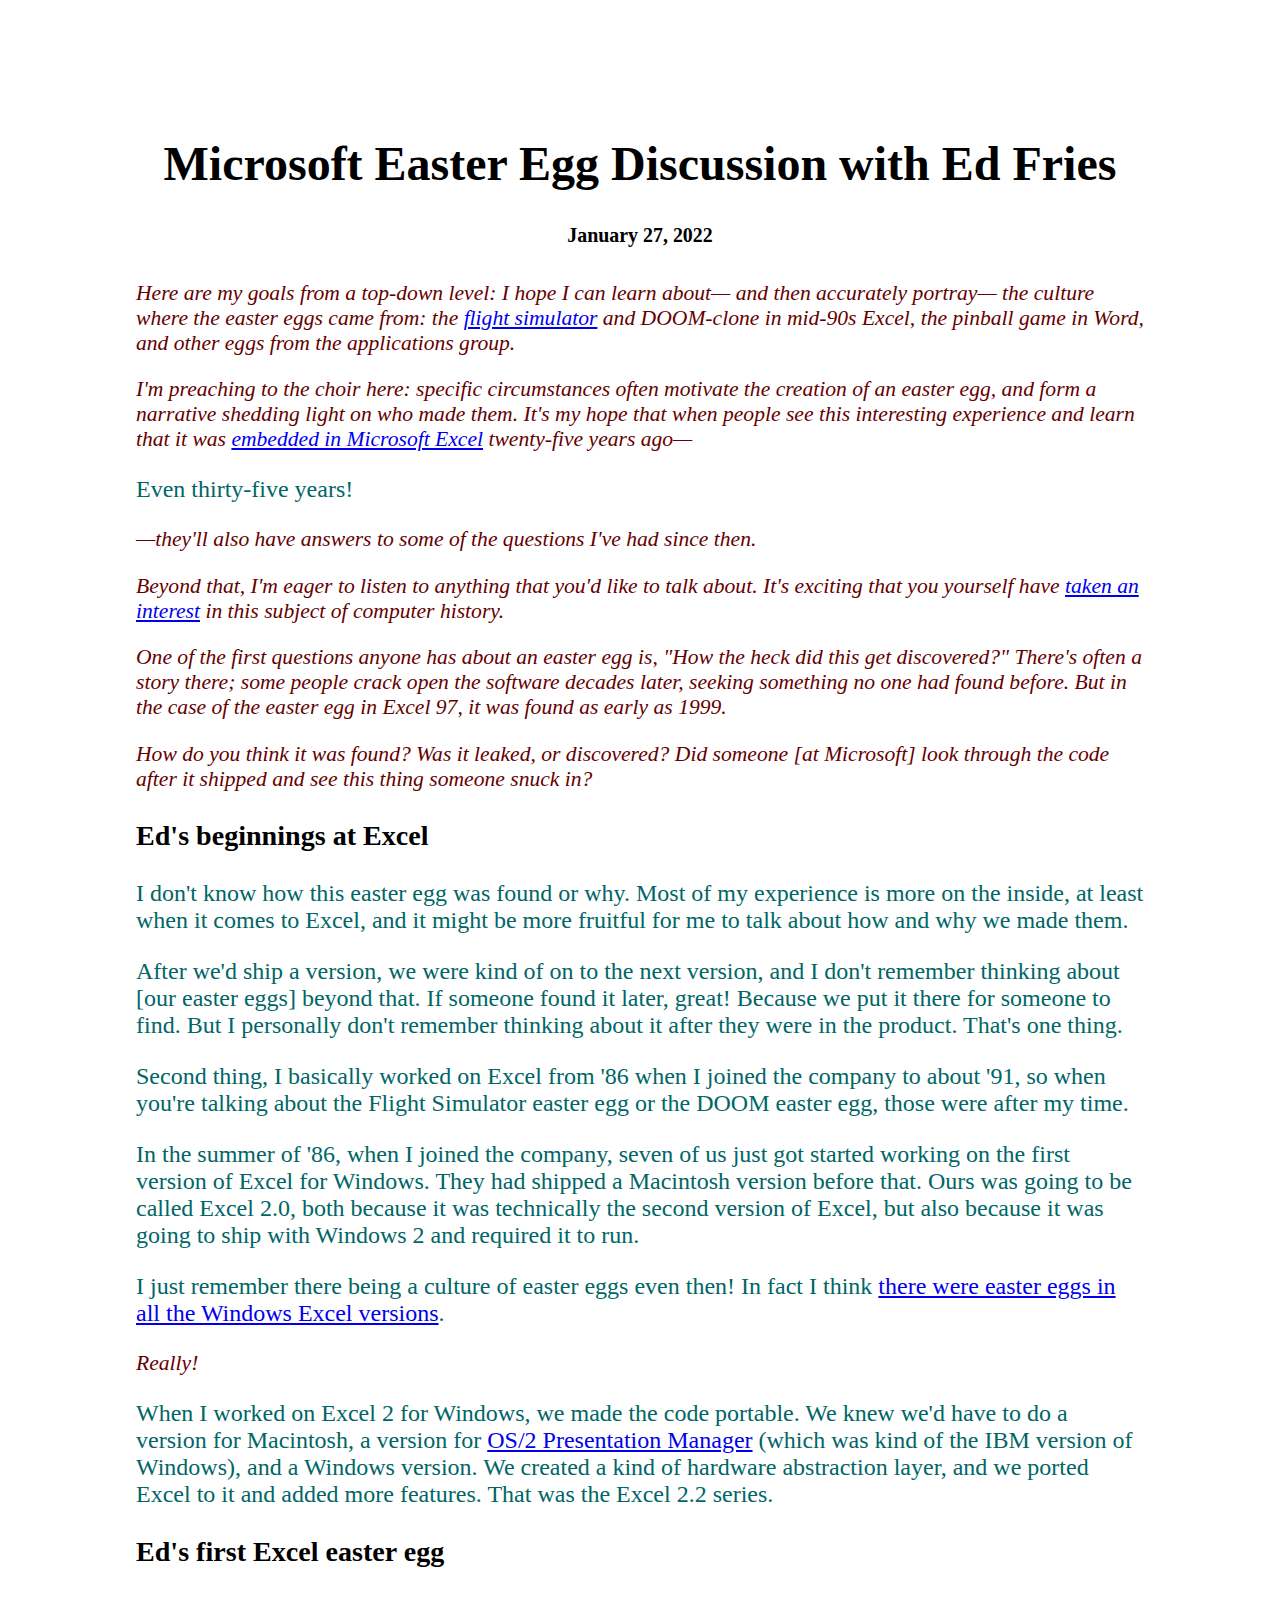
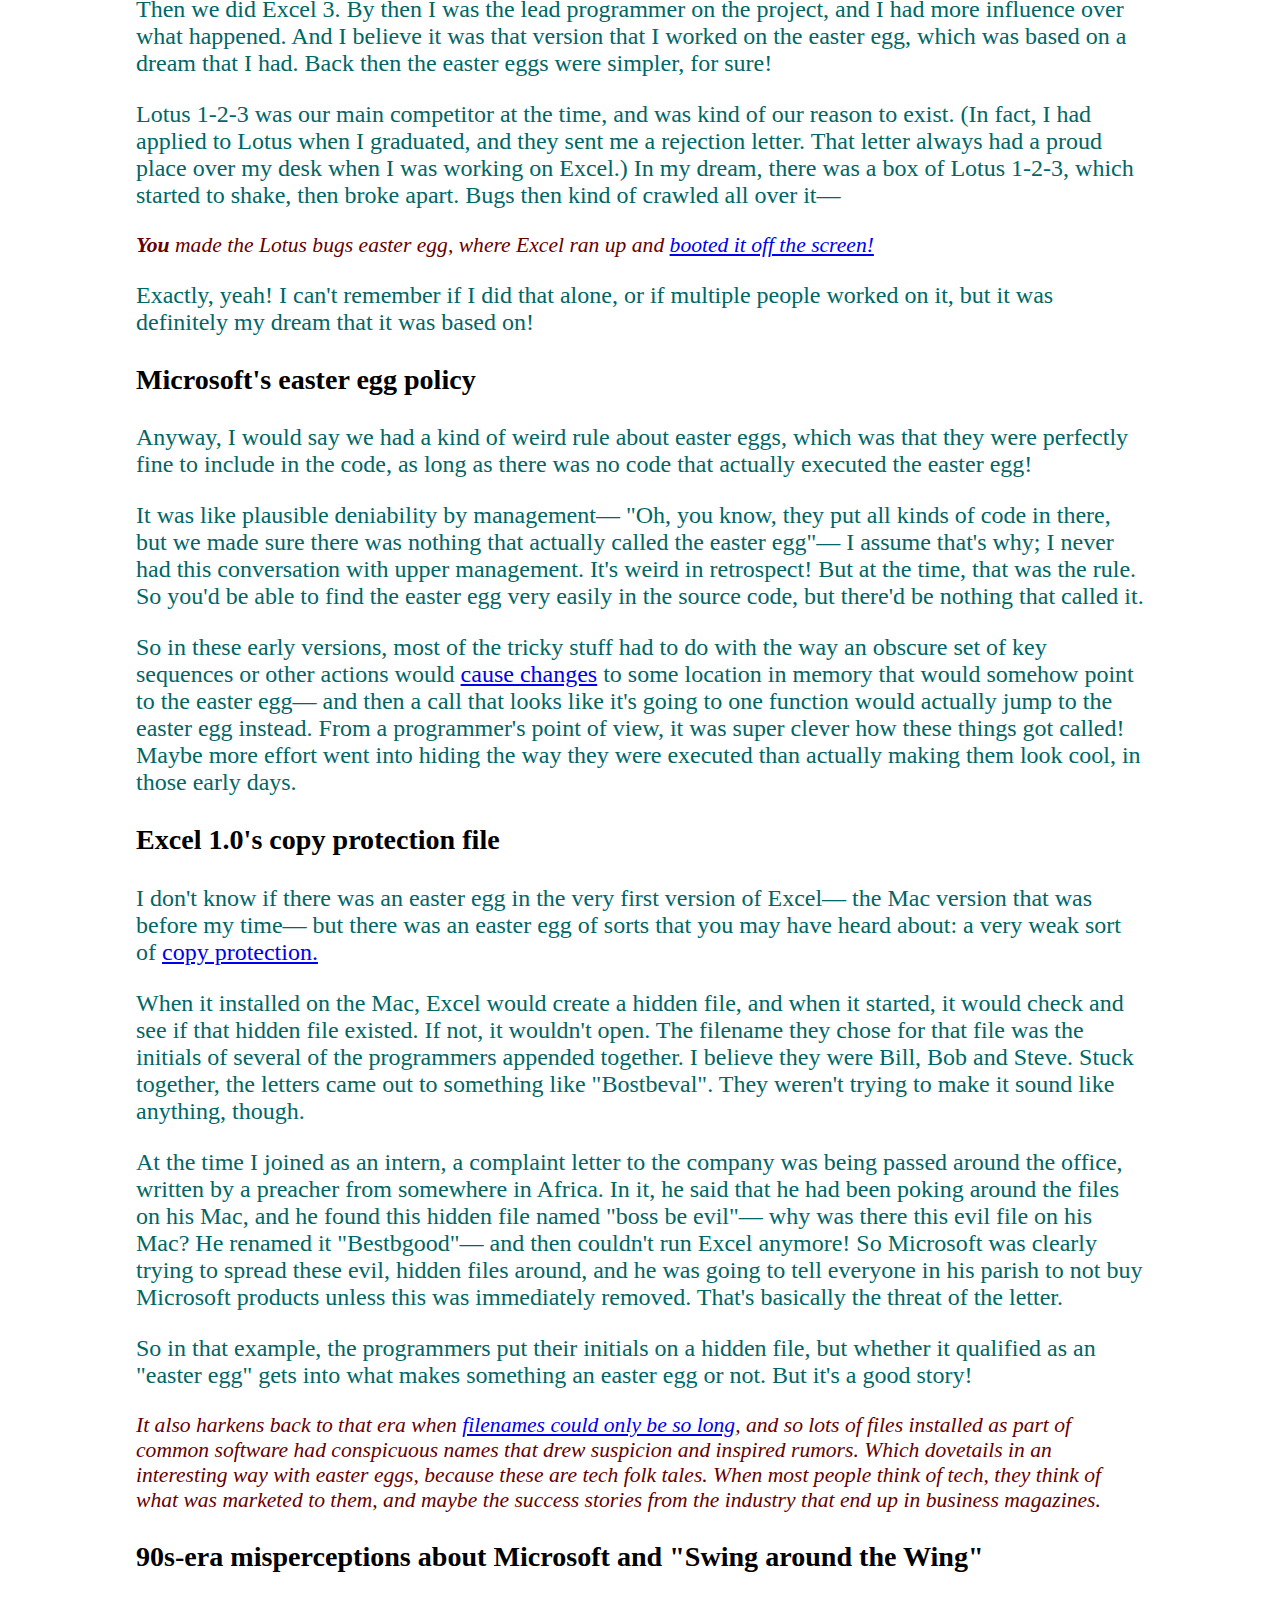
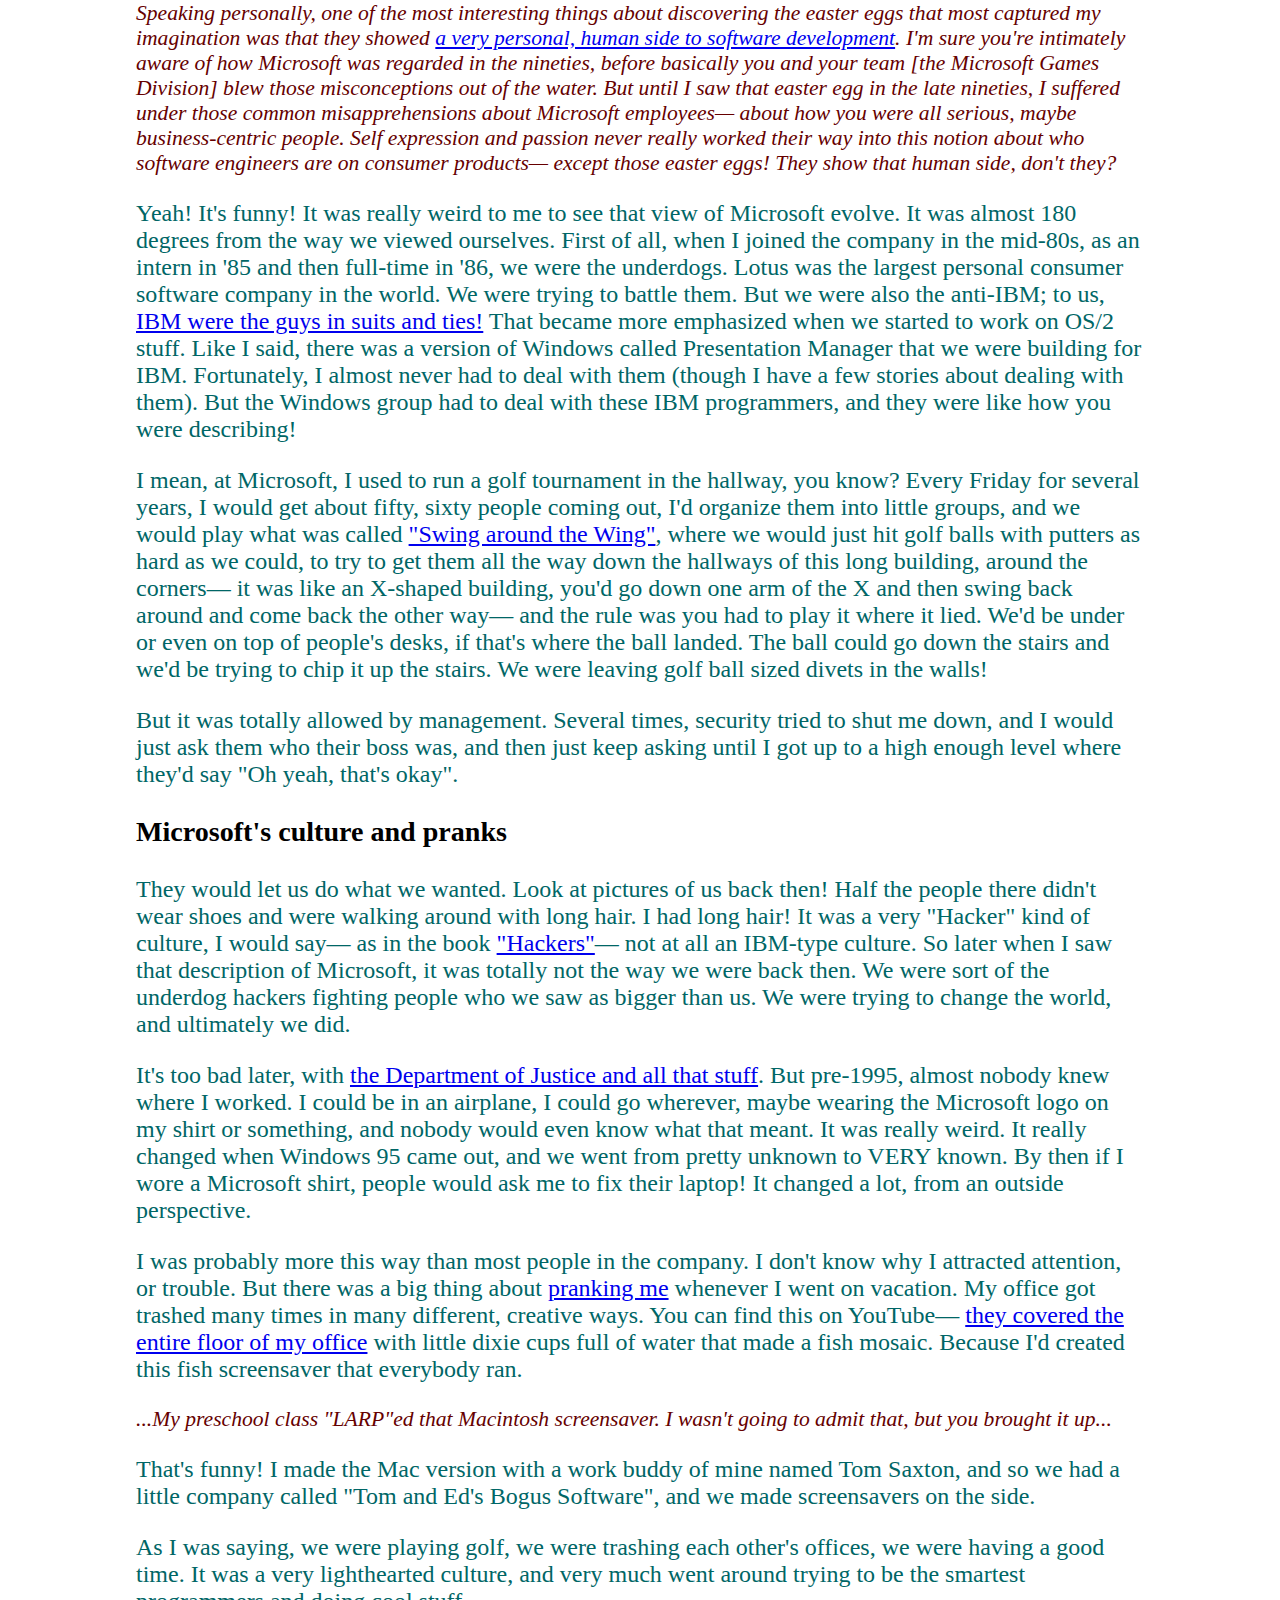
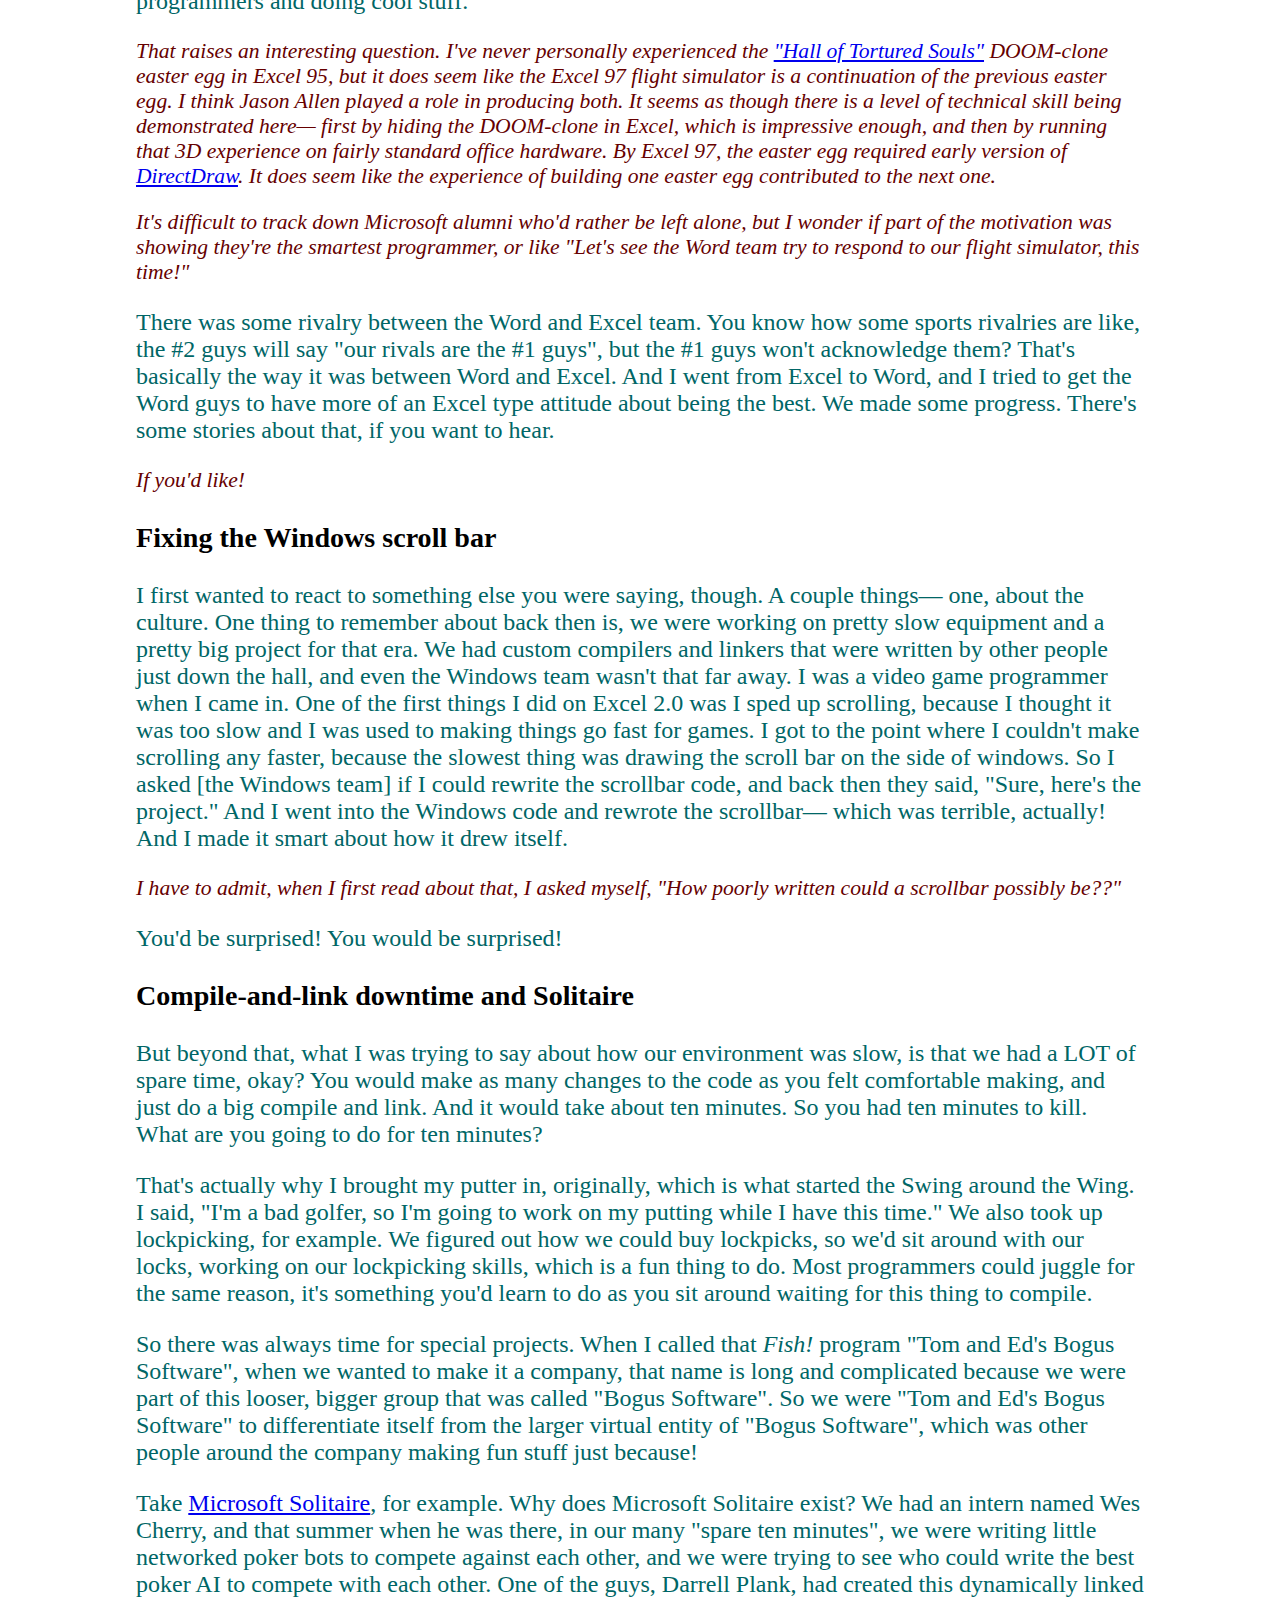
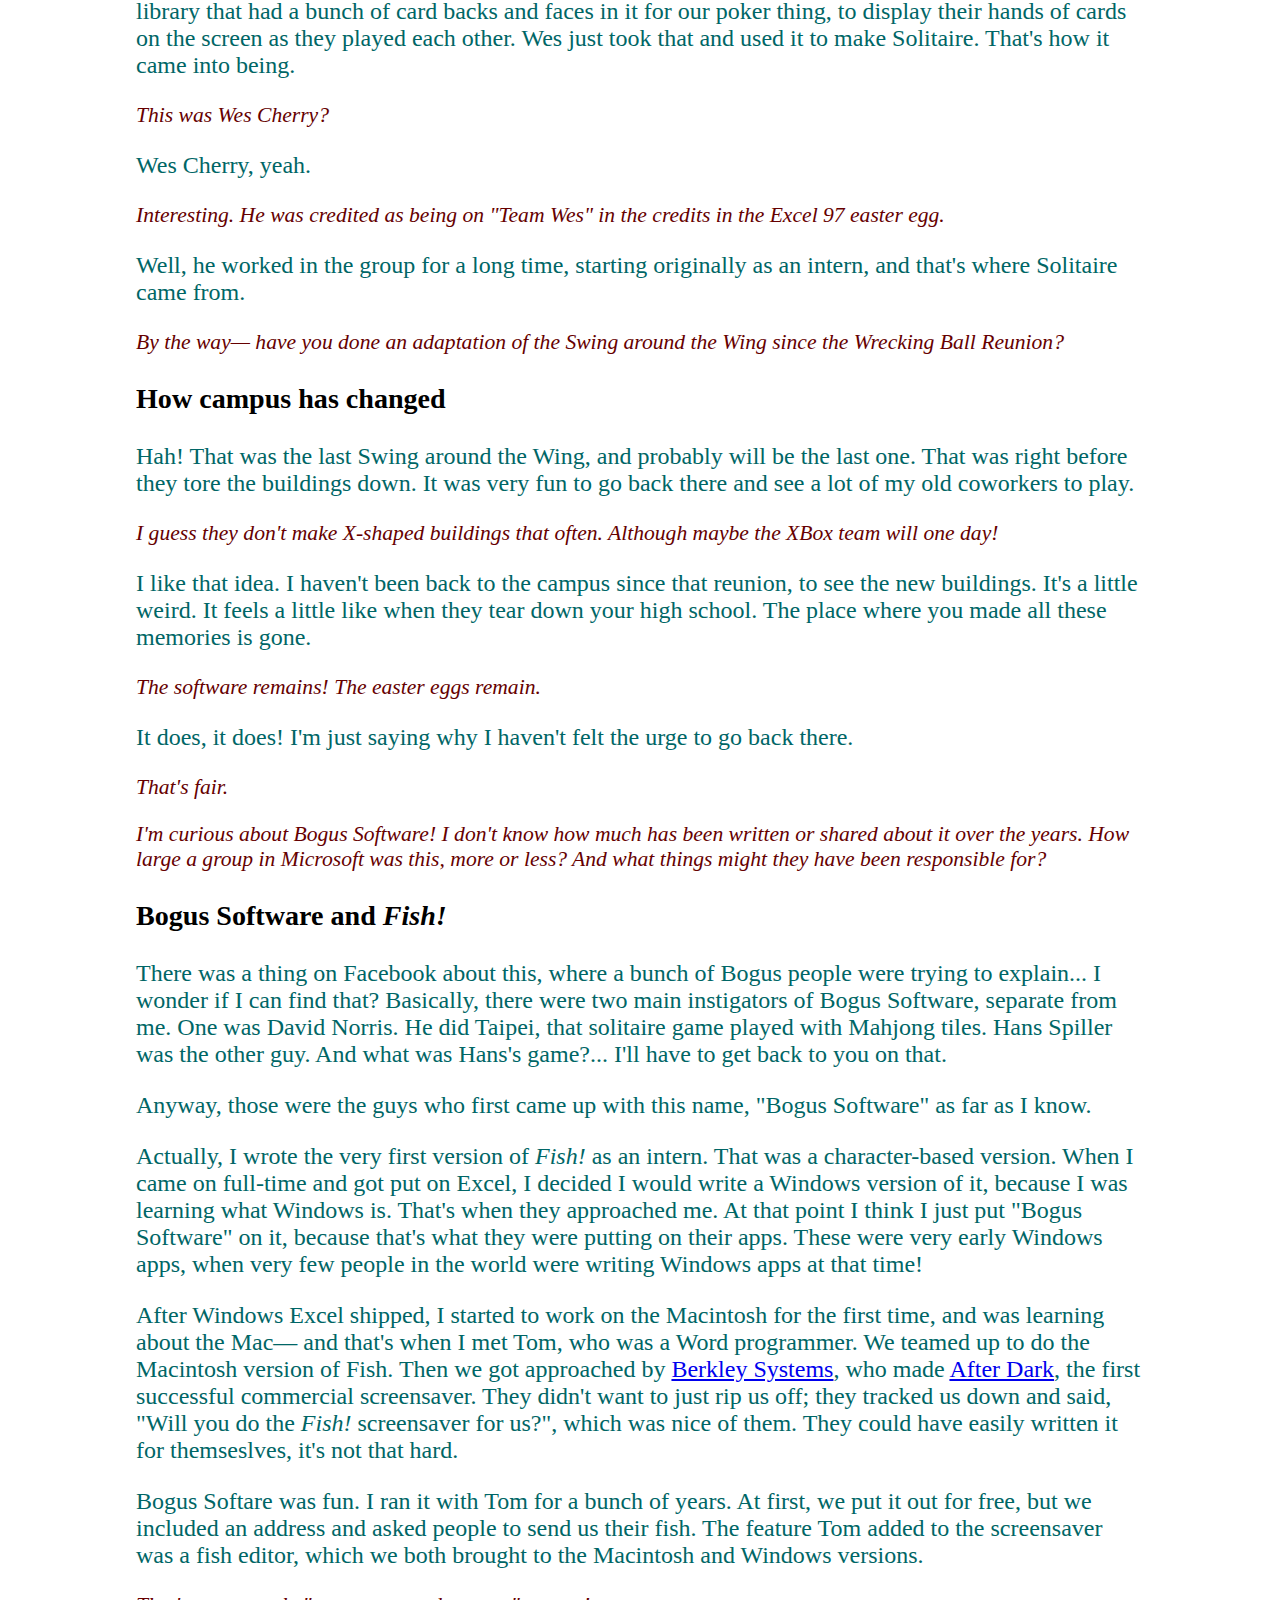
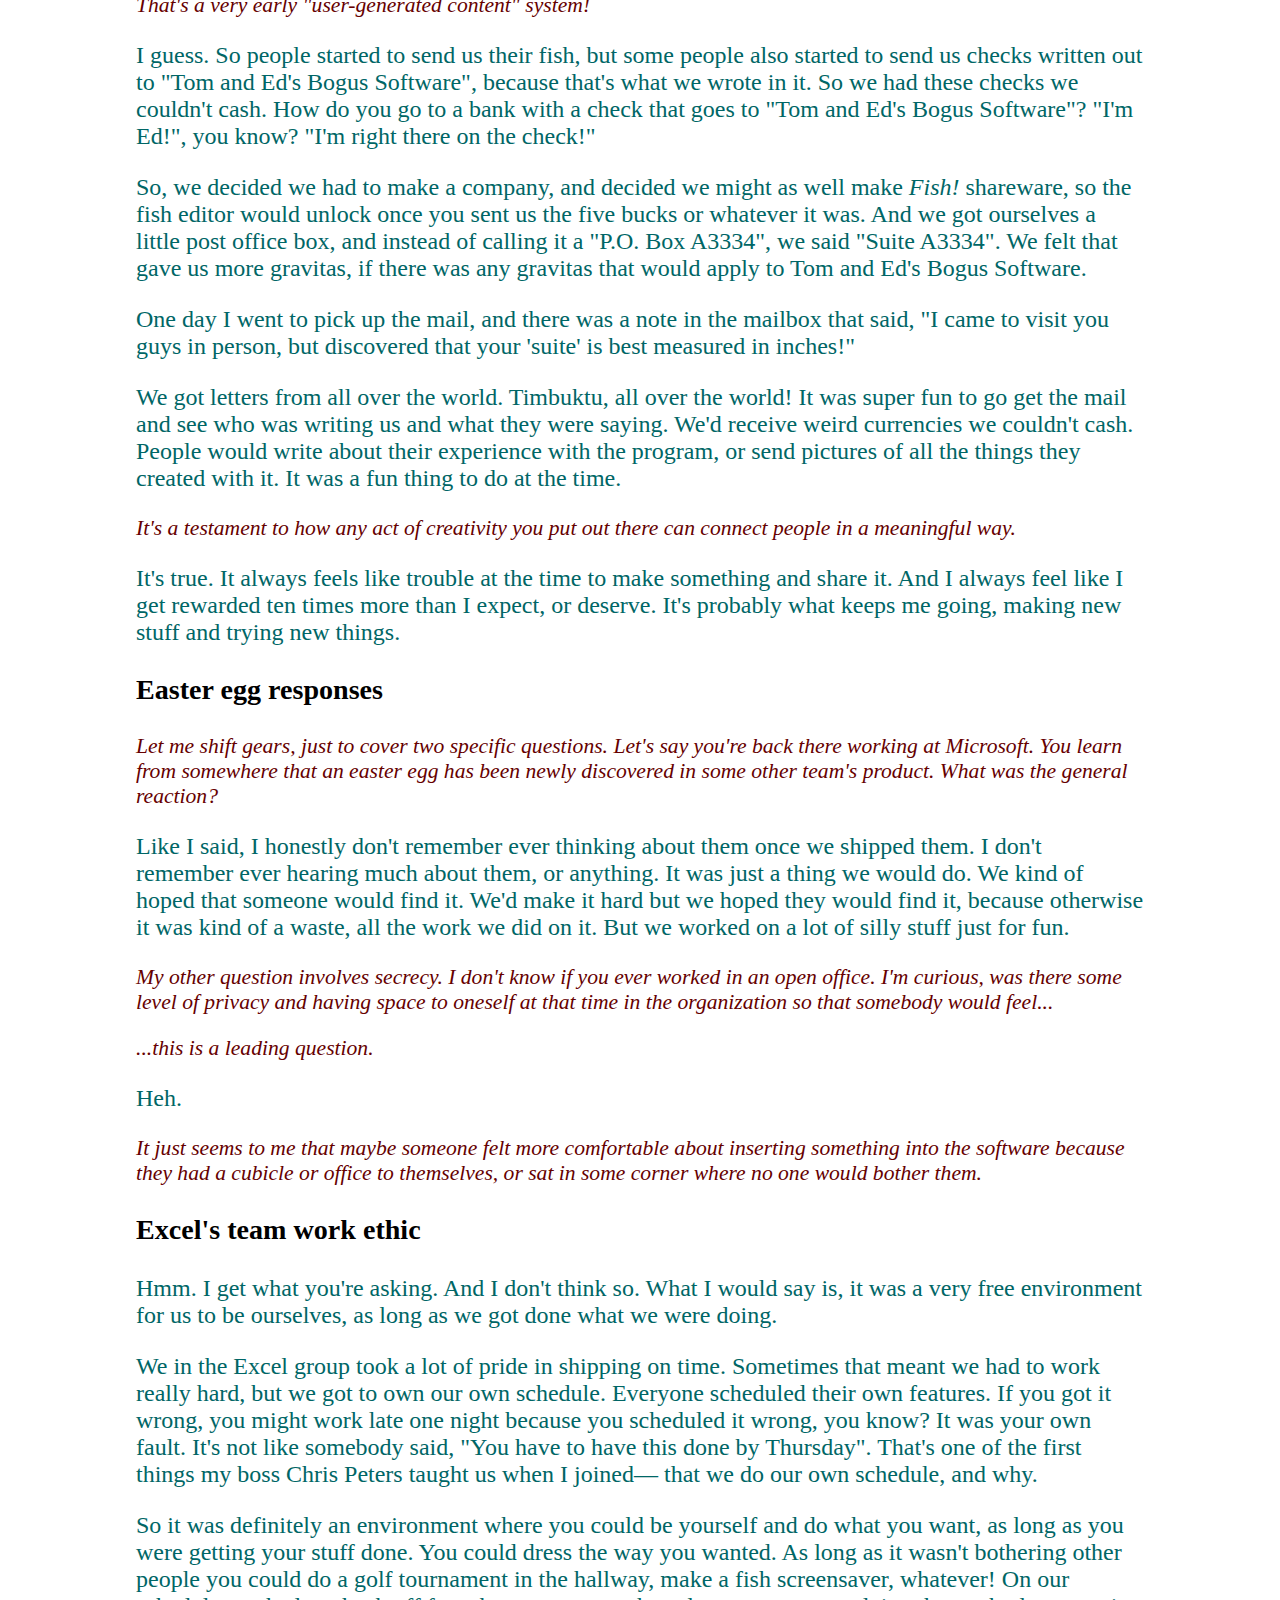
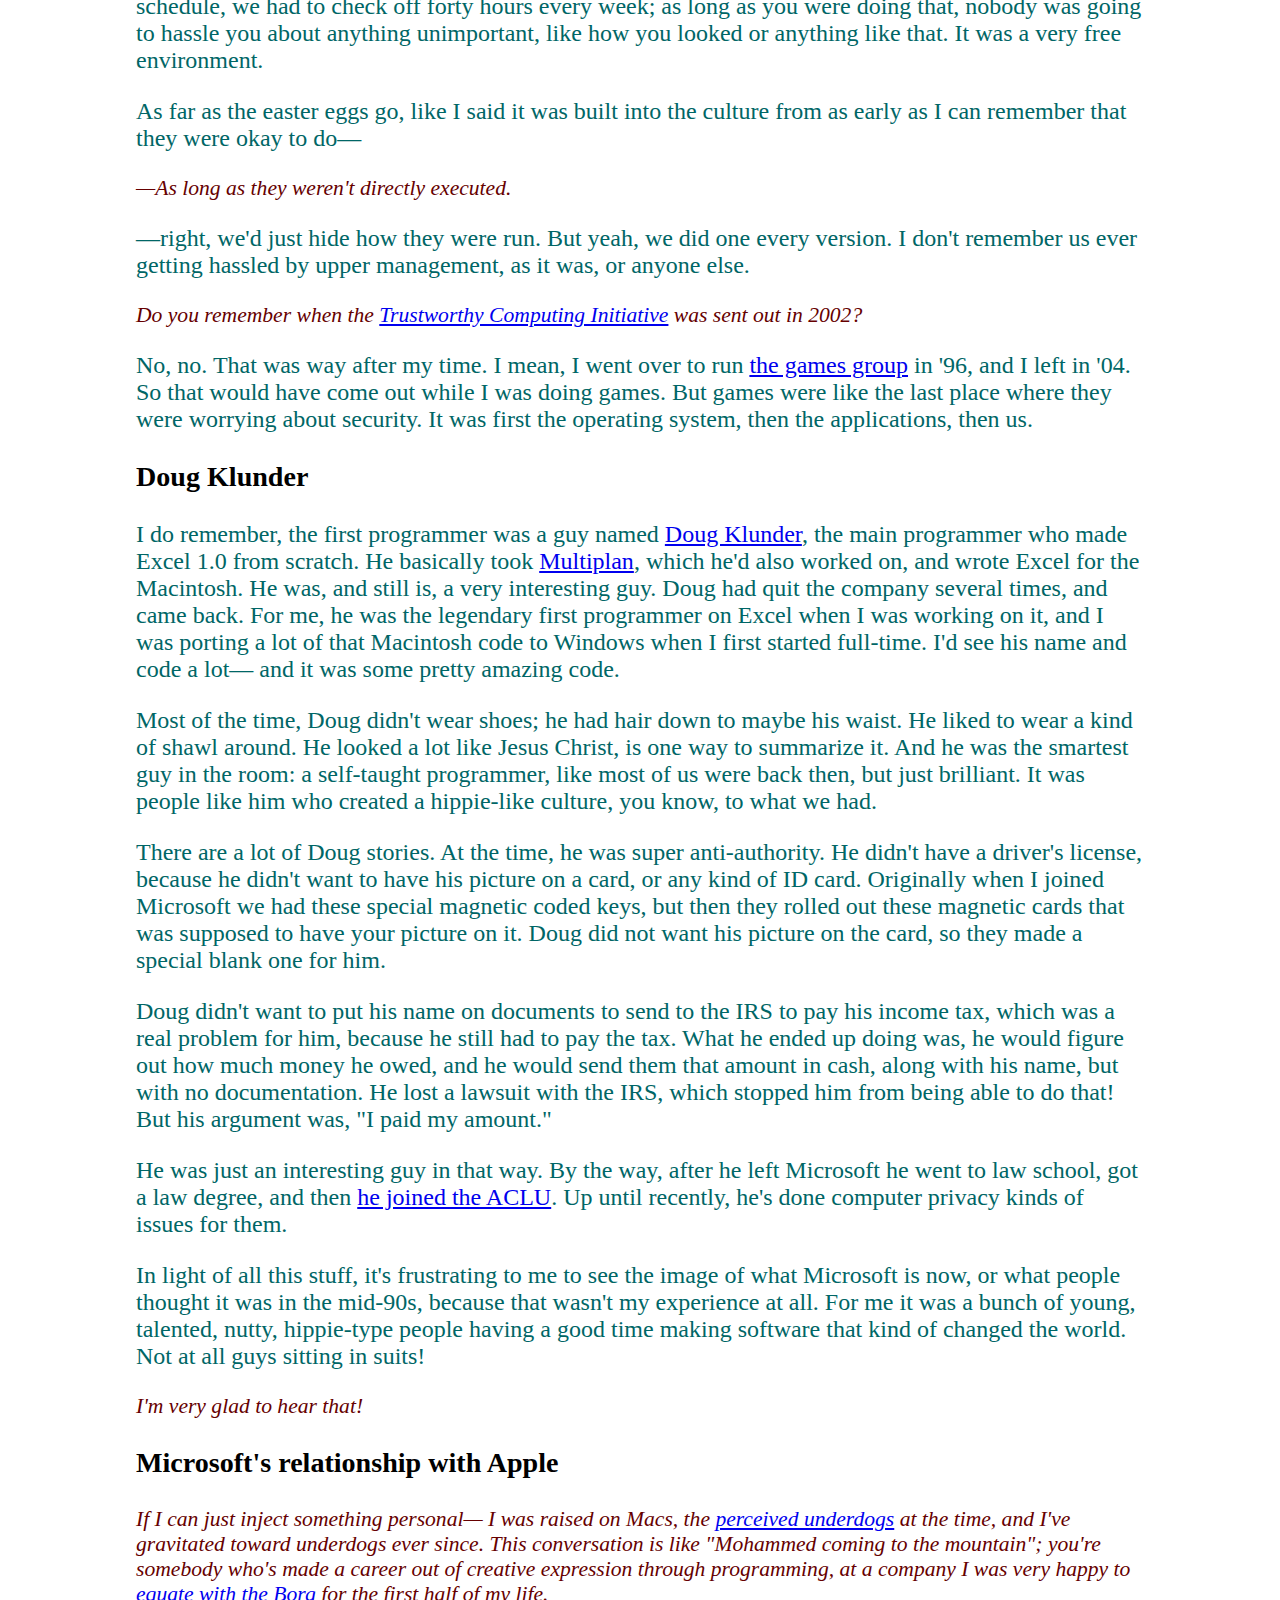
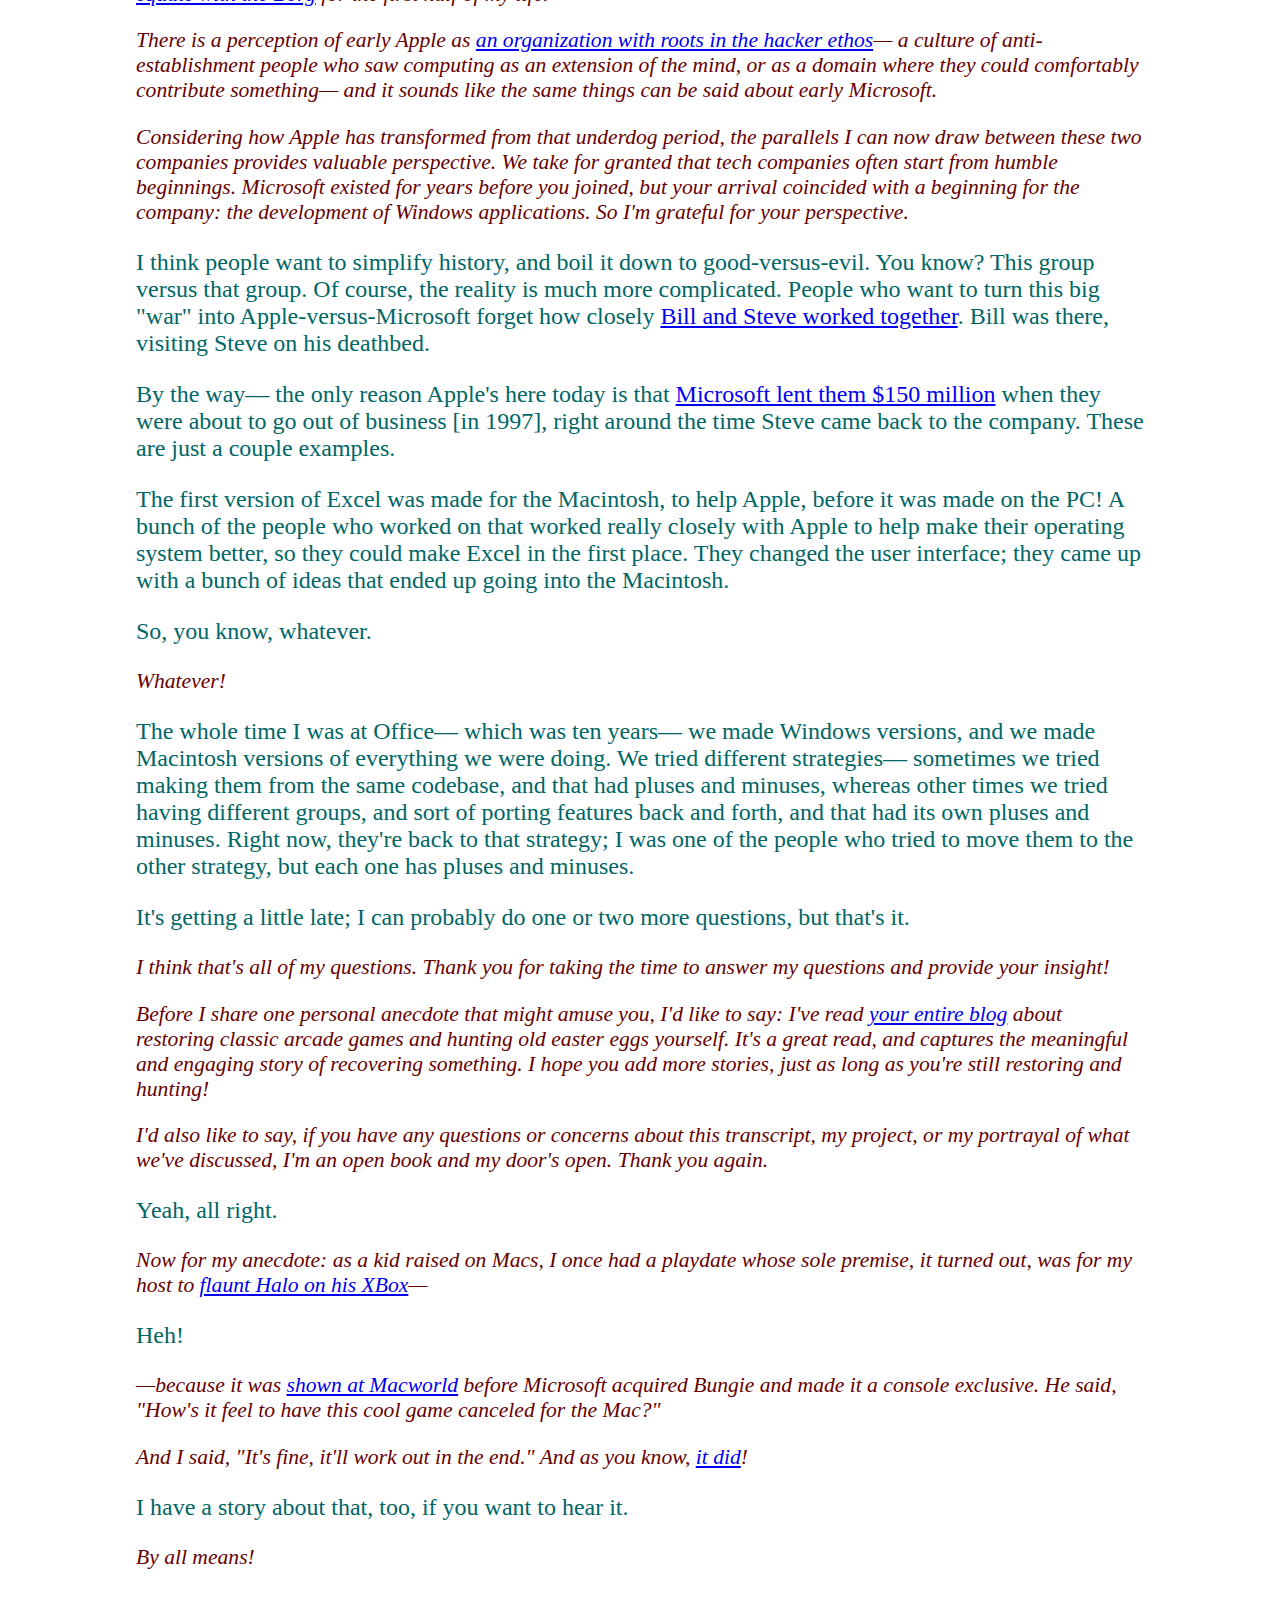
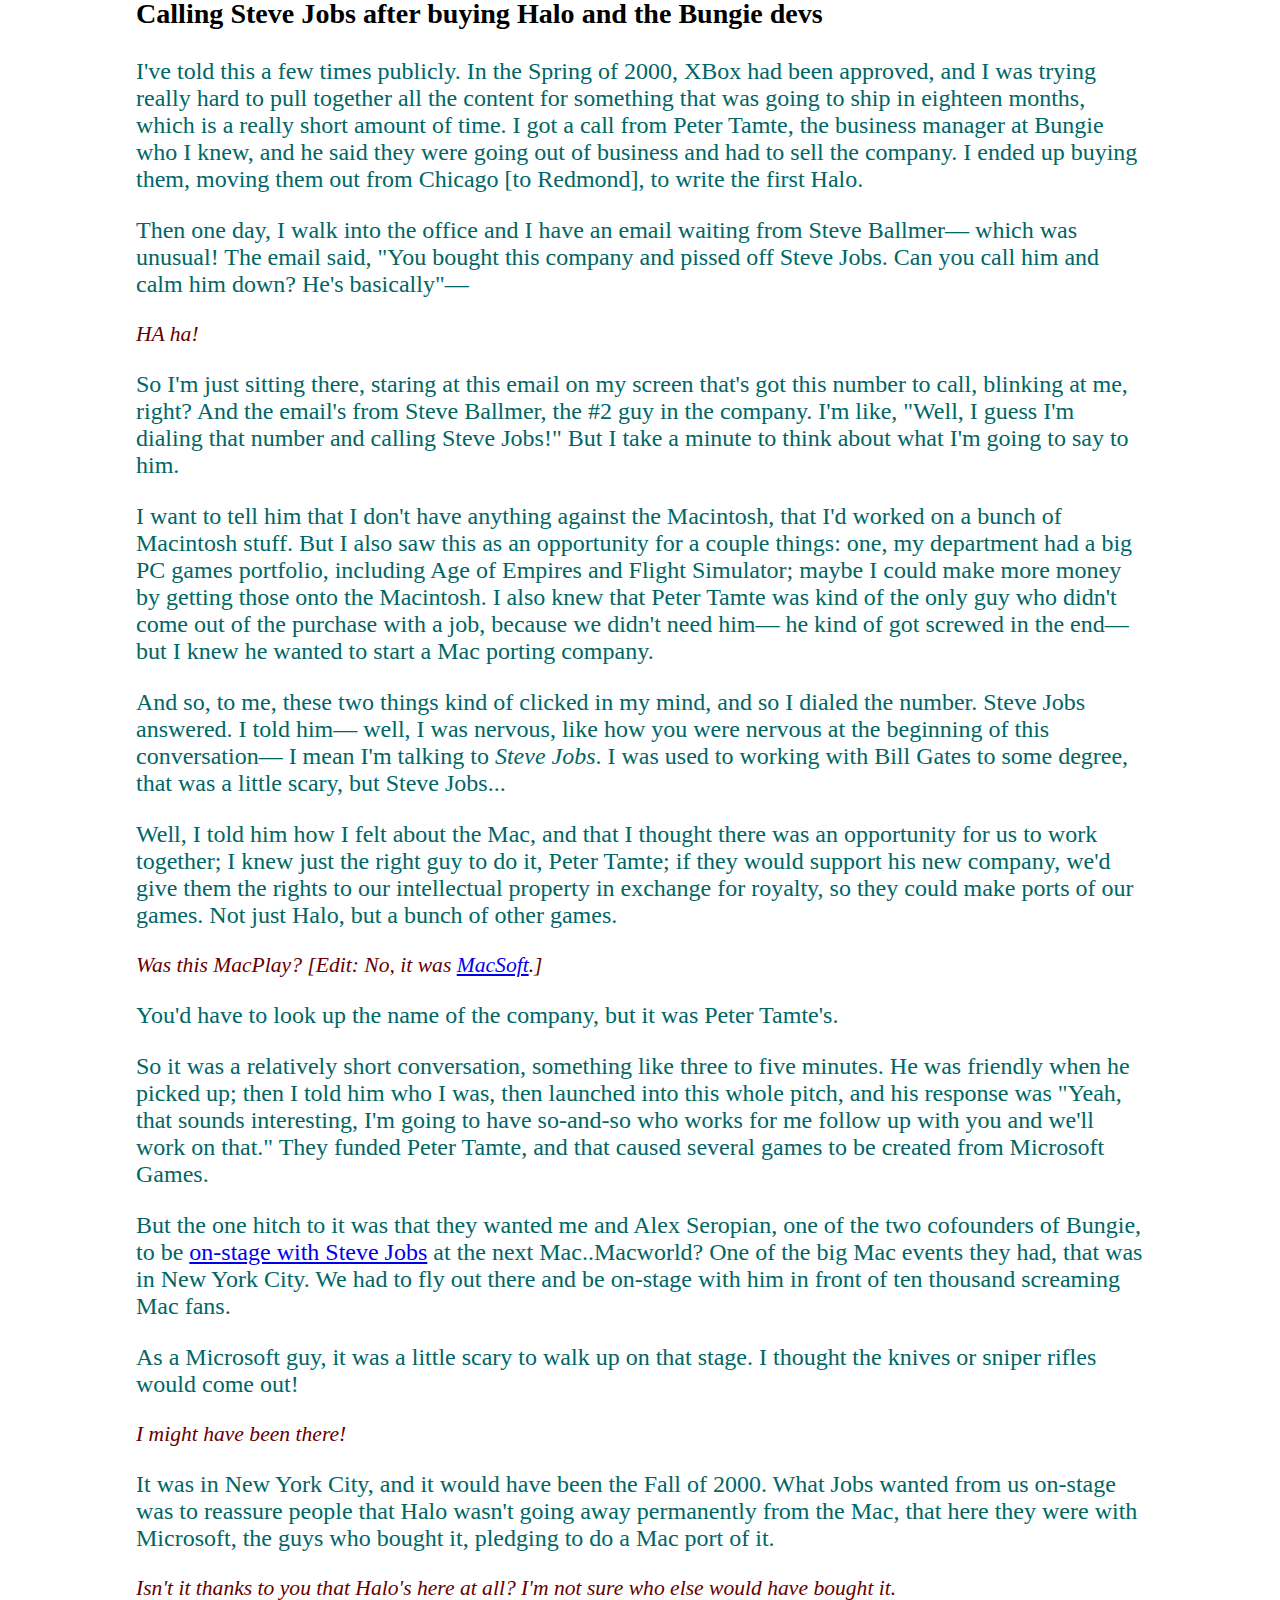
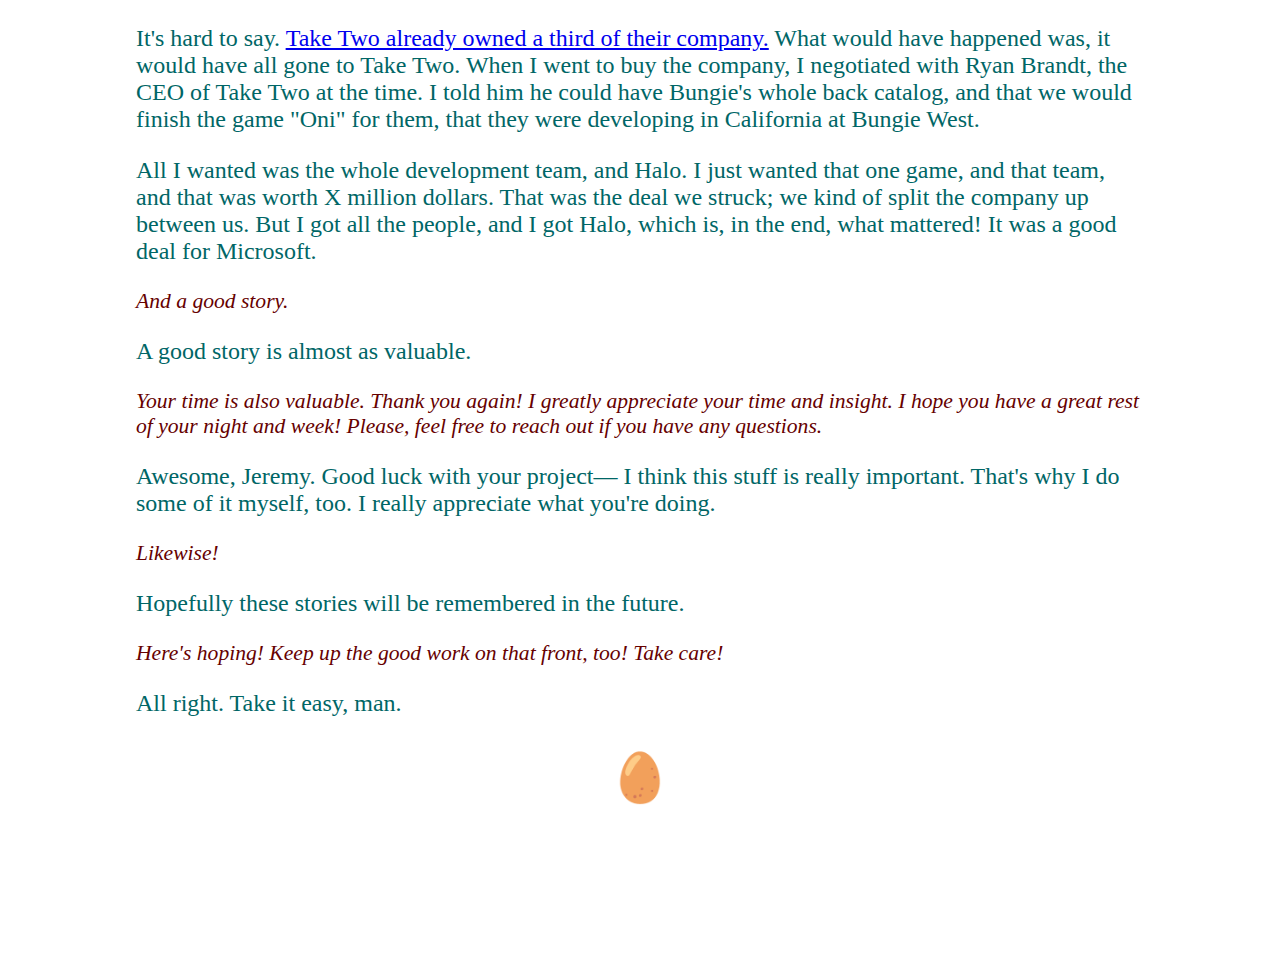
<file: retro/excel_97/research/ed_fries_1_27_22.html>
<html>
	<head>
		<title>Excel 97 Egg — Microsoft Easter Egg Discussion with Ed Fries</title>
		<meta charset="utf-8" />
		<style type="text/css">
			body {
				padding: 10vw;
				font-size: 1.5em;
			}

			.jeremy {
				font-style: italic;
				font-size: 0.9em;
				color: #660000;
			}

			.ed {
				color: #006666;
			}
		</style>
	


<!-- Matomo -->
<script>
  var _paq = window._paq = window._paq || [];
  /* tracker methods like "setCustomDimension" should be called before "trackPageView" */
  _paq.push(["setDocumentTitle", document.domain + "/" + document.title]);
  _paq.push(["setCookieDomain", "*.savedbywaas.tech"]);
  _paq.push(["setDomains", ["*.savedbywaas.tech","*.www.savedbywaas.tech","*.savedbywaas.tech","*.www.savedbywaas.tech"]]);
  _paq.push(["enableCrossDomainLinking"]);
  _paq.push(['trackPageView']);
  _paq.push(['enableLinkTracking']);
  (function() {
    var u="https://matomo.joeyq.tech/";
    _paq.push(['setTrackerUrl', u+'matomo.php']);
    _paq.push(['setSiteId', '6']);
    var d=document, g=d.createElement('script'), s=d.getElementsByTagName('script')[0];
    g.async=true; g.src=u+'matomo.js'; s.parentNode.insertBefore(g,s);
  })();
</script>
<noscript><p><img referrerpolicy="no-referrer-when-downgrade" src="https://matomo.joeyq.tech/matomo.php?idsite=6&amp;rec=1" style="border:0;" alt="" /></p></noscript>
<!-- End Matomo Code -->
</head>
	<body>
		<div style="text-align: center">
			<h1>Microsoft Easter Egg Discussion with Ed Fries</h1>
			<h5>January 27, 2022</h5>
		</div>
		<p class="jeremy">
			Here are my goals from a top-down level: I hope I can learn about— and
			then accurately portray— the culture where the easter eggs came from: the
			<a target="_blank" href="https://rezmason.github.io/excel_97_egg"
				>flight simulator</a
			>
			and DOOM-clone in mid-90s Excel, the pinball game in Word, and other eggs
			from the applications group.
		</p>
		<p class="jeremy">
			I'm preaching to the choir here: specific circumstances often motivate the
			creation of an easter egg, and form a narrative shedding light on who made
			them. It's my hope that when people see this interesting experience and
			learn that it was
			<a target="_blank" href="https://eeggs.com/items/718.html"
				>embedded in Microsoft Excel</a
			>
			twenty-five years ago—
		</p>
		<p class="ed">Even thirty-five years!</p>
		<p class="jeremy">
			—they'll also have answers to some of the questions I've had since then.
		</p>
		<p class="jeremy">
			Beyond that, I'm eager to listen to anything that you'd like to talk
			about. It's exciting that you yourself have
			<a target="_blank" href="https://edfries.wordpress.com/"
				>taken an interest</a
			>
			in this subject of computer history.
		</p>
		<p class="jeremy">
			One of the first questions anyone has about an easter egg is, "How the
			heck did this get discovered?" There's often a story there; some people
			crack open the software decades later, seeking something no one had found
			before. But in the case of the easter egg in Excel 97, it was found as
			early as 1999.
		</p>
		<p class="jeremy">
			How do you think it was found? Was it leaked, or discovered? Did someone
			[at Microsoft] look through the code after it shipped and see this thing
			someone snuck in?
		</p>
		<h3>Ed's beginnings at Excel</h3>
		<p class="ed">
			I don't know how this easter egg was found or why. Most of my experience
			is more on the inside, at least when it comes to Excel, and it might be
			more fruitful for me to talk about how and why we made them.
		</p>
		<p class="ed">
			After we'd ship a version, we were kind of on to the next version, and I
			don't remember thinking about [our easter eggs] beyond that. If someone
			found it later, great! Because we put it there for someone to find. But I
			personally don't remember thinking about it after they were in the
			product. That's one thing.
		</p>
		<p class="ed">
			Second thing, I basically worked on Excel from '86 when I joined the
			company to about '91, so when you're talking about the Flight Simulator
			easter egg or the DOOM easter egg, those were after my time.
		</p>
		<p class="ed">
			In the summer of '86, when I joined the company, seven of us just got
			started working on the first version of Excel for Windows. They had
			shipped a Macintosh version before that. Ours was going to be called Excel
			2.0, both because it was technically the second version of Excel, but also
			because it was going to ship with Windows 2 and required it to run.
		</p>
		<p class="ed">
			I just remember there being a culture of easter eggs even then! In fact I
			think
			<a target="_blank" href="https://eeggs.com/tree/279.html"
				>there were easter eggs in all the Windows Excel versions</a
			>.
		</p>
		<p class="jeremy">Really!</p>
		<p class="ed">
			When I worked on Excel 2 for Windows, we made the code portable. We knew
			we'd have to do a version for Macintosh, a version for
			<a
				target="_blank"
				href="https://en.wikipedia.org/wiki/Presentation_Manager"
				>OS/2 Presentation Manager</a
			>
			(which was kind of the IBM version of Windows), and a Windows version. We
			created a kind of hardware abstraction layer, and we ported Excel to it
			and added more features. That was the Excel 2.2 series.
		</p>
		<h3>Ed's first Excel easter egg</h3>
		<p class="ed">
			Then we did Excel 3. By then I was the lead programmer on the project, and
			I had more influence over what happened. And I believe it was that version
			that I worked on the easter egg, which was based on a dream that I had.
			Back then the easter eggs were simpler, for sure!
		</p>
		<p class="ed">
			Lotus 1-2-3 was our main competitor at the time, and was kind of our
			reason to exist. (In fact, I had applied to Lotus when I graduated, and
			they sent me a rejection letter. That letter always had a proud place over
			my desk when I was working on Excel.) In my dream, there was a box of
			Lotus 1-2-3, which started to shake, then broke apart. Bugs then kind of
			crawled all over it—
		</p>
		<p class="jeremy">
			<strong>You</strong> made the Lotus bugs easter egg, where Excel ran up
			and
			<a target="_blank" href="https://www.youtube.com/watch?v=fAhSFXSXRM8"
				>booted it off the screen!</a
			>
		</p>
		<p class="ed">
			Exactly, yeah! I can't remember if I did that alone, or if multiple people
			worked on it, but it was definitely my dream that it was based on!
		</p>
		<h3>Microsoft's easter egg policy</h3>
		<p class="ed">
			Anyway, I would say we had a kind of weird rule about easter eggs, which
			was that they were perfectly fine to include in the code, as long as there
			was no code that actually executed the easter egg!
		</p>
		<p class="ed">
			It was like plausible deniability by management— "Oh, you know, they put
			all kinds of code in there, but we made sure there was nothing that
			actually called the easter egg"— I assume that's why; I never had this
			conversation with upper management. It's weird in retrospect! But at the
			time, that was the rule. So you'd be able to find the easter egg very
			easily in the source code, but there'd be nothing that called it.
		</p>
		<p class="ed">
			So in these early versions, most of the tricky stuff had to do with the
			way an obscure set of key sequences or other actions would
			<a
				target="_blank"
				href="http://gcc.gnu.org/onlinedocs/gcc-4.8.0/gcc/Pointer-Arith.html"
				>cause changes</a
			>
			to some location in memory that would somehow point to the easter egg— and
			then a call that looks like it's going to one function would actually jump
			to the easter egg instead. From a programmer's point of view, it was super
			clever how these things got called! Maybe more effort went into hiding the
			way they were executed than actually making them look cool, in those early
			days.
		</p>
		<h3>Excel 1.0's copy protection file</h3>
		<p class="ed">
			I don't know if there was an easter egg in the very first version of
			Excel— the Mac version that was before my time— but there was an easter
			egg of sorts that you may have heard about: a very weak sort of
			<a target="_blank" href="https://en.wikipedia.org/wiki/Copy_protection"
				>copy protection.</a
			>
		</p>
		<p class="ed">
			When it installed on the Mac, Excel would create a hidden file, and when
			it started, it would check and see if that hidden file existed. If not, it
			wouldn't open. The filename they chose for that file was the initials of
			several of the programmers appended together. I believe they were Bill,
			Bob and Steve. Stuck together, the letters came out to something like
			"Bostbeval". They weren't trying to make it sound like anything, though.
		</p>
		<p class="ed">
			At the time I joined as an intern, a complaint letter to the company was
			being passed around the office, written by a preacher from somewhere in
			Africa. In it, he said that he had been poking around the files on his
			Mac, and he found this hidden file named "boss be evil"— why was there
			this evil file on his Mac? He renamed it "Bestbgood"— and then couldn't
			run Excel anymore! So Microsoft was clearly trying to spread these evil,
			hidden files around, and he was going to tell everyone in his parish to
			not buy Microsoft products unless this was immediately removed. That's
			basically the threat of the letter.
		</p>
		<p class="ed">
			So in that example, the programmers put their initials on a hidden file,
			but whether it qualified as an "easter egg" gets into what makes something
			an easter egg or not. But it's a good story!
		</p>
		<p class="jeremy">
			It also harkens back to that era when
			<a target="_blank" href="https://en.wikipedia.org/wiki/8.3_filename"
				>filenames could only be so long</a
			>, and so lots of files installed as part of common software had
			conspicuous names that drew suspicion and inspired rumors. Which dovetails
			in an interesting way with easter eggs, because these are tech folk tales.
			When most people think of tech, they think of what was marketed to them,
			and maybe the success stories from the industry that end up in business
			magazines.
		</p>
		<h3>90s-era misperceptions about Microsoft and "Swing around the Wing"</h3>
		<p class="jeremy">
			Speaking personally, one of the most interesting things about discovering
			the easter eggs that most captured my imagination was that they showed
			<a
				target="_blank"
				href="https://www.economist.com/christmas-specials/1999/12/16/messages-from-the-hall-of-tortured-souls"
				>a very personal, human side to software development</a
			>. I'm sure you're intimately aware of how Microsoft was regarded in the
			nineties, before basically you and your team [the Microsoft Games
			Division] blew those misconceptions out of the water. But until I saw that
			easter egg in the late nineties, I suffered under those common
			misapprehensions about Microsoft employees— about how you were all
			serious, maybe business-centric people. Self expression and passion never
			really worked their way into this notion about who software engineers are
			on consumer products— except those easter eggs! They show that human side,
			don't they?
		</p>
		<p class="ed">
			Yeah! It's funny! It was really weird to me to see that view of Microsoft
			evolve. It was almost 180 degrees from the way we viewed ourselves. First
			of all, when I joined the company in the mid-80s, as an intern in '85 and
			then full-time in '86, we were the underdogs. Lotus was the largest
			personal consumer software company in the world. We were trying to battle
			them. But we were also the anti-IBM; to us,
			<a
				target="_blank"
				href="https://www.ivy-style.com/brave-new-world-ibm-style-encore.html"
				>IBM were the guys in suits and ties!</a
			>
			That became more emphasized when we started to work on OS/2 stuff. Like I
			said, there was a version of Windows called Presentation Manager that we
			were building for IBM. Fortunately, I almost never had to deal with them
			(though I have a few stories about dealing with them). But the Windows
			group had to deal with these IBM programmers, and they were like how you
			were describing!
		</p>
		<p class="ed">
			I mean, at Microsoft, I used to run a golf tournament in the hallway, you
			know? Every Friday for several years, I would get about fifty, sixty
			people coming out, I'd organize them into little groups, and we would play
			what was called
			<a
				target="_blank"
				href="https://vault.si.com/vault/1998/08/17/the-byte-stuff-what-happens-when-the-biggest-name-in-the-computer-industry-interfaces-with-golf"
				>"Swing around the Wing"</a
			>, where we would just hit golf balls with putters as hard as we could, to
			try to get them all the way down the hallways of this long building,
			around the corners— it was like an X-shaped building, you'd go down one
			arm of the X and then swing back around and come back the other way— and
			the rule was you had to play it where it lied. We'd be under or even on
			top of people's desks, if that's where the ball landed. The ball could go
			down the stairs and we'd be trying to chip it up the stairs. We were
			leaving golf ball sized divets in the walls!
		</p>
		<p class="ed">
			But it was totally allowed by management. Several times, security tried to
			shut me down, and I would just ask them who their boss was, and then just
			keep asking until I got up to a high enough level where they'd say "Oh
			yeah, that's okay".
		</p>
		<h3>Microsoft's culture and pranks</h3>
		<p class="ed">
			They would let us do what we wanted. Look at pictures of us back then!
			Half the people there didn't wear shoes and were walking around with long
			hair. I had long hair! It was a very "Hacker" kind of culture, I would
			say— as in the book
			<a
				target="_blank"
				href="https://www.goodreads.com/book/show/56829.Hackers"
				>"Hackers"</a
			>— not at all an IBM-type culture. So later when I saw that description of
			Microsoft, it was totally not the way we were back then. We were sort of
			the underdog hackers fighting people who we saw as bigger than us. We were
			trying to change the world, and ultimately we did.
		</p>
		<p class="ed">
			It's too bad later, with
			<a
				target="_blank"
				href="https://en.wikipedia.org/wiki/United_States_v._Microsoft_Corp."
				>the Department of Justice and all that stuff</a
			>. But pre-1995, almost nobody knew where I worked. I could be in an
			airplane, I could go wherever, maybe wearing the Microsoft logo on my
			shirt or something, and nobody would even know what that meant. It was
			really weird. It really changed when Windows 95 came out, and we went from
			pretty unknown to VERY known. By then if I wore a Microsoft shirt, people
			would ask me to fix their laptop! It changed a lot, from an outside
			perspective.
		</p>
		<p class="ed">
			I was probably more this way than most people in the company. I don't know
			why I attracted attention, or trouble. But there was a big thing about
			<a target="_blank" href="https://www.exmsft.com/~hanss/pranks.htm"
				>pranking me</a
			>
			whenever I went on vacation. My office got trashed many times in many
			different, creative ways. You can find this on YouTube—
			<a target="_blank" href="https://www.youtube.com/watch?v=19Jf09-3QCE"
				>they covered the entire floor of my office</a
			>
			with little dixie cups full of water that made a fish mosaic. Because I'd
			created this fish screensaver that everybody ran.
		</p>
		<p class="jeremy">
			...My preschool class "LARP"ed that Macintosh screensaver. I wasn't going
			to admit that, but you brought it up...
		</p>
		<p class="ed">
			That's funny! I made the Mac version with a work buddy of mine named Tom
			Saxton, and so we had a little company called "Tom and Ed's Bogus
			Software", and we made screensavers on the side.
		</p>
		<p class="ed">
			As I was saying, we were playing golf, we were trashing each other's
			offices, we were having a good time. It was a very lighthearted culture,
			and very much went around trying to be the smartest programmers and doing
			cool stuff.
		</p>
		<p class="jeremy">
			That raises an interesting question. I've never personally experienced the
			<a target="_blank" href="https://www.youtube.com/watch?v=kK0M74E8PS4"
				>"Hall of Tortured Souls"</a
			>
			DOOM-clone easter egg in Excel 95, but it does seem like the Excel 97
			flight simulator is a continuation of the previous easter egg. I think
			Jason Allen played a role in producing both. It seems as though there is a
			level of technical skill being demonstrated here— first by hiding the
			DOOM-clone in Excel, which is impressive enough, and then by running that
			3D experience on fairly standard office hardware. By Excel 97, the easter
			egg required early version of
			<a target="_blank" href="https://en.wikipedia.org/wiki/DirectDraw"
				>DirectDraw</a
			>. It does seem like the experience of building one easter egg contributed
			to the next one.
		</p>
		<p class="jeremy">
			It's difficult to track down Microsoft alumni who'd rather be left alone,
			but I wonder if part of the motivation was showing they're the smartest
			programmer, or like "Let's see the Word team try to respond to our flight
			simulator, this time!"
		</p>
		<p class="ed">
			There was some rivalry between the Word and Excel team. You know how some
			sports rivalries are like, the #2 guys will say "our rivals are the #1
			guys", but the #1 guys won't acknowledge them? That's basically the way it
			was between Word and Excel. And I went from Excel to Word, and I tried to
			get the Word guys to have more of an Excel type attitude about being the
			best. We made some progress. There's some stories about that, if you want
			to hear.
		</p>
		<p class="jeremy">If you'd like!</p>
		<h3>Fixing the Windows scroll bar</h3>
		<p class="ed">
			I first wanted to react to something else you were saying, though. A
			couple things— one, about the culture. One thing to remember about back
			then is, we were working on pretty slow equipment and a pretty big project
			for that era. We had custom compilers and linkers that were written by
			other people just down the hall, and even the Windows team wasn't that far
			away. I was a video game programmer when I came in. One of the first
			things I did on Excel 2.0 was I sped up scrolling, because I thought it
			was too slow and I was used to making things go fast for games. I got to
			the point where I couldn't make scrolling any faster, because the slowest
			thing was drawing the scroll bar on the side of windows. So I asked [the
			Windows team] if I could rewrite the scrollbar code, and back then they
			said, "Sure, here's the project." And I went into the Windows code and
			rewrote the scrollbar— which was terrible, actually! And I made it smart
			about how it drew itself.
		</p>
		<p class="jeremy">
			I have to admit, when I first read about that, I asked myself, "How poorly
			written could a scrollbar possibly be??"
		</p>
		<p class="ed">You'd be surprised! You would be surprised!</p>
		<h3>Compile-and-link downtime and Solitaire</h3>
		<p class="ed">
			But beyond that, what I was trying to say about how our environment was
			slow, is that we had a LOT of spare time, okay? You would make as many
			changes to the code as you felt comfortable making, and just do a big
			compile and link. And it would take about ten minutes. So you had ten
			minutes to kill. What are you going to do for ten minutes?
		</p>
		<p class="ed">
			That's actually why I brought my putter in, originally, which is what
			started the Swing around the Wing. I said, "I'm a bad golfer, so I'm going
			to work on my putting while I have this time." We also took up
			lockpicking, for example. We figured out how we could buy lockpicks, so
			we'd sit around with our locks, working on our lockpicking skills, which
			is a fun thing to do. Most programmers could juggle for the same reason,
			it's something you'd learn to do as you sit around waiting for this thing
			to compile.
		</p>
		<p class="ed">
			So there was always time for special projects. When I called that
			<em>Fish!</em>
			program "Tom and Ed's Bogus Software", when we wanted to make it a
			company, that name is long and complicated because we were part of this
			looser, bigger group that was called "Bogus Software". So we were "Tom and
			Ed's Bogus Software" to differentiate itself from the larger virtual
			entity of "Bogus Software", which was other people around the company
			making fun stuff just because!
		</p>
		<p class="ed">
			Take
			<a
				target="_blank"
				href="https://www.theverge.com/2017/4/13/15285780/windows-solitaire-original-bored-intern"
				>Microsoft Solitaire</a
			>, for example. Why does Microsoft Solitaire exist? We had an intern named
			Wes Cherry, and that summer when he was there, in our many "spare ten
			minutes", we were writing little networked poker bots to compete against
			each other, and we were trying to see who could write the best poker AI to
			compete with each other. One of the guys, Darrell Plank, had created this
			dynamically linked library that had a bunch of card backs and faces in it
			for our poker thing, to display their hands of cards on the screen as they
			played each other. Wes just took that and used it to make Solitaire.
			That's how it came into being.
		</p>
		<p class="jeremy">This was Wes Cherry?</p>
		<p class="ed">Wes Cherry, yeah.</p>
		<p class="jeremy">
			Interesting. He was credited as being on "Team Wes" in the credits in the
			Excel 97 easter egg.
		</p>
		<p class="ed">
			Well, he worked in the group for a long time, starting originally as an
			intern, and that's where Solitaire came from.
		</p>
		<p class="jeremy">
			By the way— have you done an adaptation of the Swing around the Wing since
			the Wrecking Ball Reunion?
		</p>
		<h3>How campus has changed</h3>
		<p class="ed">
			Hah! That was the last Swing around the Wing, and probably will be the
			last one. That was right before they tore the buildings down. It was very
			fun to go back there and see a lot of my old coworkers to play.
		</p>
		<p class="jeremy">
			I guess they don't make X-shaped buildings that often. Although maybe the
			XBox team will one day!
		</p>
		<p class="ed">
			I like that idea. I haven't been back to the campus since that reunion, to
			see the new buildings. It's a little weird. It feels a little like when
			they tear down your high school. The place where you made all these
			memories is gone.
		</p>
		<p class="jeremy">The software remains! The easter eggs remain.</p>
		<p class="ed">
			It does, it does! I'm just saying why I haven't felt the urge to go back
			there.
		</p>
		<p class="jeremy">That's fair.</p>
		<p class="jeremy">
			I'm curious about Bogus Software! I don't know how much has been written
			or shared about it over the years. How large a group in Microsoft was
			this, more or less? And what things might they have been responsible for?
		</p>
		<h3>Bogus Software and <em>Fish!</em></h3>
		<p class="ed">
			There was a thing on Facebook about this, where a bunch of Bogus people
			were trying to explain... I wonder if I can find that? Basically, there
			were two main instigators of Bogus Software, separate from me. One was
			David Norris. He did Taipei, that solitaire game played with Mahjong
			tiles. Hans Spiller was the other guy. And what was Hans's game?... I'll
			have to get back to you on that.
		</p>
		<p class="ed">
			Anyway, those were the guys who first came up with this name, "Bogus
			Software" as far as I know.
		</p>
		<p class="ed">
			Actually, I wrote the very first version of <em>Fish!</em> as an intern.
			That was a character-based version. When I came on full-time and got put
			on Excel, I decided I would write a Windows version of it, because I was
			learning what Windows is. That's when they approached me. At that point I
			think I just put "Bogus Software" on it, because that's what they were
			putting on their apps. These were very early Windows apps, when very few
			people in the world were writing Windows apps at that time!
		</p>
		<p class="ed">
			After Windows Excel shipped, I started to work on the Macintosh for the
			first time, and was learning about the Mac— and that's when I met Tom, who
			was a Word programmer. We teamed up to do the Macintosh version of Fish.
			Then we got approached by
			<a
				target="_blank"
				href="https://lowendmac.com/2007/aggressively-stupid-the-story-behind-after-dark/"
				>Berkley Systems</a
			>, who made
			<a target="_blank" href="https://www.youtube.com/watch?v=ANnYbX54oU4"
				>After Dark</a
			>, the first successful commercial screensaver. They didn't want to just
			rip us off; they tracked us down and said, "Will you do the
			<em>Fish!</em> screensaver for us?", which was nice of them. They could
			have easily written it for themseslves, it's not that hard.
		</p>
		<p class="ed">
			Bogus Softare was fun. I ran it with Tom for a bunch of years. At first,
			we put it out for free, but we included an address and asked people to
			send us their fish. The feature Tom added to the screensaver was a fish
			editor, which we both brought to the Macintosh and Windows versions.
		</p>
		<p class="jeremy">That's a very early "user-generated content" system!</p>
		<p class="ed">
			I guess. So people started to send us their fish, but some people also
			started to send us checks written out to "Tom and Ed's Bogus Software",
			because that's what we wrote in it. So we had these checks we couldn't
			cash. How do you go to a bank with a check that goes to "Tom and Ed's
			Bogus Software"? "I'm Ed!", you know? "I'm right there on the check!"
		</p>
		<p class="ed">
			So, we decided we had to make a company, and decided we might as well make
			<em>Fish!</em>
			shareware, so the fish editor would unlock once you sent us the five bucks
			or whatever it was. And we got ourselves a little post office box, and
			instead of calling it a "P.O. Box A3334", we said "Suite A3334". We felt
			that gave us more gravitas, if there was any gravitas that would apply to
			Tom and Ed's Bogus Software.
		</p>
		<p class="ed">
			One day I went to pick up the mail, and there was a note in the mailbox
			that said, "I came to visit you guys in person, but discovered that your
			'suite' is best measured in inches!"
		</p>
		<p class="ed">
			We got letters from all over the world. Timbuktu, all over the world! It
			was super fun to go get the mail and see who was writing us and what they
			were saying. We'd receive weird currencies we couldn't cash. People would
			write about their experience with the program, or send pictures of all the
			things they created with it. It was a fun thing to do at the time.
		</p>
		<p class="jeremy">
			It's a testament to how any act of creativity you put out there can
			connect people in a meaningful way.
		</p>
		<p class="ed">
			It's true. It always feels like trouble at the time to make something and
			share it. And I always feel like I get rewarded ten times more than I
			expect, or deserve. It's probably what keeps me going, making new stuff
			and trying new things.
		</p>
		<h3>Easter egg responses</h3>
		<p class="jeremy">
			Let me shift gears, just to cover two specific questions. Let's say you're
			back there working at Microsoft. You learn from somewhere that an easter
			egg has been newly discovered in some other team's product. What was the
			general reaction?
		</p>
		<p class="ed">
			Like I said, I honestly don't remember ever thinking about them once we
			shipped them. I don't remember ever hearing much about them, or anything.
			It was just a thing we would do. We kind of hoped that someone would find
			it. We'd make it hard but we hoped they would find it, because otherwise
			it was kind of a waste, all the work we did on it. But we worked on a lot
			of silly stuff just for fun.
		</p>
		<p class="jeremy">
			My other question involves secrecy. I don't know if you ever worked in an
			open office. I'm curious, was there some level of privacy and having space
			to oneself at that time in the organization so that somebody would feel...
		</p>
		<p class="jeremy">...this is a leading question.</p>
		<p class="ed">Heh.</p>
		<p class="jeremy">
			It just seems to me that maybe someone felt more comfortable about
			inserting something into the software because they had a cubicle or office
			to themselves, or sat in some corner where no one would bother them.
		</p>
		<h3>Excel's team work ethic</h3>
		<p class="ed">
			Hmm. I get what you're asking. And I don't think so. What I would say is,
			it was a very free environment for us to be ourselves, as long as we got
			done what we were doing.
		</p>
		<p class="ed">
			We in the Excel group took a lot of pride in shipping on time. Sometimes
			that meant we had to work really hard, but we got to own our own schedule.
			Everyone scheduled their own features. If you got it wrong, you might work
			late one night because you scheduled it wrong, you know? It was your own
			fault. It's not like somebody said, "You have to have this done by
			Thursday". That's one of the first things my boss Chris Peters taught us
			when I joined— that we do our own schedule, and why.
		</p>
		<p class="ed">
			So it was definitely an environment where you could be yourself and do
			what you want, as long as you were getting your stuff done. You could
			dress the way you wanted. As long as it wasn't bothering other people you
			could do a golf tournament in the hallway, make a fish screensaver,
			whatever! On our schedule, we had to check off forty hours every week; as
			long as you were doing that, nobody was going to hassle you about anything
			unimportant, like how you looked or anything like that. It was a very free
			environment.
		</p>
		<p class="ed">
			As far as the easter eggs go, like I said it was built into the culture
			from as early as I can remember that they were okay to do—
		</p>
		<p class="jeremy">—As long as they weren't directly executed.</p>
		<p class="ed">
			—right, we'd just hide how they were run. But yeah, we did one every
			version. I don't remember us ever getting hassled by upper management, as
			it was, or anyone else.
		</p>
		<p class="jeremy">
			Do you remember when the
			<a
				target="_blank"
				href="https://www.wired.com/2002/01/bill-gates-trustworthy-computing/"
				>Trustworthy Computing Initiative</a
			>
			was sent out in 2002?
		</p>
		<p class="ed">
			No, no. That was way after my time. I mean, I went over to run
			<a target="_blank" href="https://en.wikipedia.org/wiki/Xbox_Game_Studios"
				>the games group</a
			>
			in '96, and I left in '04. So that would have come out while I was doing
			games. But games were like the last place where they were worrying about
			security. It was first the operating system, then the applications, then
			us.
		</p>
		<h3>Doug Klunder</h3>
		<p class="ed">
			I do remember, the first programmer was a guy named
			<a
				target="_blank"
				href="https://www.technologyreview.com/2015/12/22/164348/doug-klunder-81/"
				>Doug Klunder</a
			>, the main programmer who made Excel 1.0 from scratch. He basically took
			<a target="_blank" href="https://en.wikipedia.org/wiki/Multiplan"
				>Multiplan</a
			>, which he'd also worked on, and wrote Excel for the Macintosh. He was,
			and still is, a very interesting guy. Doug had quit the company several
			times, and came back. For me, he was the legendary first programmer on
			Excel when I was working on it, and I was porting a lot of that Macintosh
			code to Windows when I first started full-time. I'd see his name and code
			a lot— and it was some pretty amazing code.
		</p>
		<p class="ed">
			Most of the time, Doug didn't wear shoes; he had hair down to maybe his
			waist. He liked to wear a kind of shawl around. He looked a lot like Jesus
			Christ, is one way to summarize it. And he was the smartest guy in the
			room: a self-taught programmer, like most of us were back then, but just
			brilliant. It was people like him who created a hippie-like culture, you
			know, to what we had.
		</p>
		<p class="ed">
			There are a lot of Doug stories. At the time, he was super anti-authority.
			He didn't have a driver's license, because he didn't want to have his
			picture on a card, or any kind of ID card. Originally when I joined
			Microsoft we had these special magnetic coded keys, but then they rolled
			out these magnetic cards that was supposed to have your picture on it.
			Doug did not want his picture on the card, so they made a special blank
			one for him.
		</p>
		<p class="ed">
			Doug didn't want to put his name on documents to send to the IRS to pay
			his income tax, which was a real problem for him, because he still had to
			pay the tax. What he ended up doing was, he would figure out how much
			money he owed, and he would send them that amount in cash, along with his
			name, but with no documentation. He lost a lawsuit with the IRS, which
			stopped him from being able to do that! But his argument was, "I paid my
			amount."
		</p>
		<p class="ed">
			He was just an interesting guy in that way. By the way, after he left
			Microsoft he went to law school, got a law degree, and then
			<a
				target="_blank"
				href="https://alum.mit.edu/slice/heres-why-creator-microsoft-excel-left-software-career-work-civil-liberties"
				>he joined the ACLU</a
			>. Up until recently, he's done computer privacy kinds of issues for them.
		</p>
		<p class="ed">
			In light of all this stuff, it's frustrating to me to see the image of
			what Microsoft is now, or what people thought it was in the mid-90s,
			because that wasn't my experience at all. For me it was a bunch of young,
			talented, nutty, hippie-type people having a good time making software
			that kind of changed the world. Not at all guys sitting in suits!
		</p>
		<p class="jeremy">I'm very glad to hear that!</p>
		<h3>Microsoft's relationship with Apple</h3>
		<p class="jeremy">
			If I can just inject something personal— I was raised on Macs, the
			<a target="_blank" href="https://www.wired.com/1997/06/apple-3/"
				>perceived underdogs</a
			>
			at the time, and I've gravitated toward underdogs ever since. This
			conversation is like "Mohammed coming to the mountain"; you're somebody
			who's made a career out of creative expression through programming, at a
			company I was very happy to
			<a
				target="_blank"
				href="https://www.escapistmagazine.com/from-borg-to-boss/"
				>equate with the Borg</a
			>
			for the first half of my life.
		</p>
		<p class="jeremy">
			There is a perception of early Apple as
			<a target="_blank" href="https://www.folklore.org/"
				>an organization with roots in the hacker ethos</a
			>— a culture of anti-establishment people who saw computing as an
			extension of the mind, or as a domain where they could comfortably
			contribute something— and it sounds like the same things can be said about
			early Microsoft.
		</p>
		<p class="jeremy">
			Considering how Apple has transformed from that underdog period, the
			parallels I can now draw between these two companies provides valuable
			perspective. We take for granted that tech companies often start from
			humble beginnings. Microsoft existed for years before you joined, but your
			arrival coincided with a beginning for the company: the development of
			Windows applications. So I'm grateful for your perspective.
		</p>
		<p class="ed">
			I think people want to simplify history, and boil it down to
			good-versus-evil. You know? This group versus that group. Of course, the
			reality is much more complicated. People who want to turn this big "war"
			into Apple-versus-Microsoft forget how closely
			<a target="_blank" href="https://www.youtube.com/watch?v=WxOp5mBY9IY"
				>Bill and Steve worked together</a
			>. Bill was there, visiting Steve on his deathbed.
		</p>
		<p class="ed">
			By the way— the only reason Apple's here today is that
			<a
				target="_blank"
				href="https://www.cultofmac.com/567497/microsoft-investment-saves-apple/"
				>Microsoft lent them $150 million</a
			>
			when they were about to go out of business [in 1997], right around the
			time Steve came back to the company. These are just a couple examples.
		</p>
		<p class="ed">
			The first version of Excel was made for the Macintosh, to help Apple,
			before it was made on the PC! A bunch of the people who worked on that
			worked really closely with Apple to help make their operating system
			better, so they could make Excel in the first place. They changed the user
			interface; they came up with a bunch of ideas that ended up going into the
			Macintosh.
		</p>
		<p class="ed">So, you know, whatever.</p>
		<p class="jeremy">Whatever!</p>
		<p class="ed">
			The whole time I was at Office— which was ten years— we made Windows
			versions, and we made Macintosh versions of everything we were doing. We
			tried different strategies— sometimes we tried making them from the same
			codebase, and that had pluses and minuses, whereas other times we tried
			having different groups, and sort of porting features back and forth, and
			that had its own pluses and minuses. Right now, they're back to that
			strategy; I was one of the people who tried to move them to the other
			strategy, but each one has pluses and minuses.
		</p>
		<p class="ed">
			It's getting a little late; I can probably do one or two more questions,
			but that's it.
		</p>
		<p class="jeremy">
			I think that's all of my questions. Thank you for taking the time to
			answer my questions and provide your insight!
		</p>
		<p class="jeremy">
			Before I share one personal anecdote that might amuse you, I'd like to
			say: I've read
			<a target="_blank" href="https://edfries.wordpress.com/"
				>your entire blog</a
			>
			about restoring classic arcade games and hunting old easter eggs yourself.
			It's a great read, and captures the meaningful and engaging story of
			recovering something. I hope you add more stories, just as long as you're
			still restoring and hunting!
		</p>
		<p class="jeremy">
			I'd also like to say, if you have any questions or concerns about this
			transcript, my project, or my portrayal of what we've discussed, I'm an
			open book and my door's open. Thank you again.
		</p>
		<p class="ed">Yeah, all right.</p>
		<p class="jeremy">
			Now for my anecdote: as a kid raised on Macs, I once had a playdate whose
			sole premise, it turned out, was for my host to
			<a target="_blank" href="https://www.youtube.com/watch?v=zTULMXC1Guw"
				>flaunt Halo on his XBox</a
			>—
		</p>
		<p class="ed">Heh!</p>
		<p class="jeremy">
			—because it was
			<a target="_blank" href="https://www.youtube.com/watch?v=6eZ2yvWl9nQ"
				>shown at Macworld</a
			>
			before Microsoft acquired Bungie and made it a console exclusive. He said,
			"How's it feel to have this cool game canceled for the Mac?"
		</p>
		<p class="jeremy">
			And I said, "It's fine, it'll work out in the end." And as you know,
			<a
				target="_blank"
				href="http://web.archive.org/web/20190618102100/http://www.insidemacgames.com/reviews/view.php?ID=460"
				>it did</a
			>!
		</p>
		<p class="ed">I have a story about that, too, if you want to hear it.</p>
		<p class="jeremy">By all means!</p>
		<h3>Calling Steve Jobs after buying Halo and the Bungie devs</h3>
		<p class="ed">
			I've told this a few times publicly. In the Spring of 2000, XBox had been
			approved, and I was trying really hard to pull together all the content
			for something that was going to ship in eighteen months, which is a really
			short amount of time. I got a call from Peter Tamte, the business manager
			at Bungie who I knew, and he said they were going out of business and had
			to sell the company. I ended up buying them, moving them out from Chicago
			[to Redmond], to write the first Halo.
		</p>
		<p class="ed">
			Then one day, I walk into the office and I have an email waiting from
			Steve Ballmer— which was unusual! The email said, "You bought this company
			and pissed off Steve Jobs. Can you call him and calm him down? He's
			basically"—
		</p>
		<p class="jeremy">HA ha!</p>
		<p class="ed">
			So I'm just sitting there, staring at this email on my screen that's got
			this number to call, blinking at me, right? And the email's from Steve
			Ballmer, the #2 guy in the company. I'm like, "Well, I guess I'm dialing
			that number and calling Steve Jobs!" But I take a minute to think about
			what I'm going to say to him.
		</p>
		<p class="ed">
			I want to tell him that I don't have anything against the Macintosh, that
			I'd worked on a bunch of Macintosh stuff. But I also saw this as an
			opportunity for a couple things: one, my department had a big PC games
			portfolio, including Age of Empires and Flight Simulator; maybe I could
			make more money by getting those onto the Macintosh. I also knew that
			Peter Tamte was kind of the only guy who didn't come out of the purchase
			with a job, because we didn't need him— he kind of got screwed in the end—
			but I knew he wanted to start a Mac porting company.
		</p>
		<p class="ed">
			And so, to me, these two things kind of clicked in my mind, and so I
			dialed the number. Steve Jobs answered. I told him— well, I was nervous,
			like how you were nervous at the beginning of this conversation— I mean
			I'm talking to <em>Steve Jobs</em>. I was used to working with Bill Gates
			to some degree, that was a little scary, but Steve Jobs...
		</p>
		<p class="ed">
			Well, I told him how I felt about the Mac, and that I thought there was an
			opportunity for us to work together; I knew just the right guy to do it,
			Peter Tamte; if they would support his new company, we'd give them the
			rights to our intellectual property in exchange for royalty, so they could
			make ports of our games. Not just Halo, but a bunch of other games.
		</p>
		<p class="jeremy">
			Was this MacPlay? [Edit: No, it was
			<a target="_blank" href="http://macsoftgames.com/">MacSoft</a>.]
		</p>
		<p class="ed">
			You'd have to look up the name of the company, but it was Peter Tamte's.
		</p>
		<p class="ed">
			So it was a relatively short conversation, something like three to five
			minutes. He was friendly when he picked up; then I told him who I was,
			then launched into this whole pitch, and his response was "Yeah, that
			sounds interesting, I'm going to have so-and-so who works for me follow up
			with you and we'll work on that." They funded Peter Tamte, and that caused
			several games to be created from Microsoft Games.
		</p>
		<p class="ed">
			But the one hitch to it was that they wanted me and Alex Seropian, one of
			the two cofounders of Bungie, to be
			<a target="_blank" href="https://youtu.be/QRQdOYtVTOI?t=2517"
				>on-stage with Steve Jobs</a
			>
			at the next Mac..Macworld? One of the big Mac events they had, that was in
			New York City. We had to fly out there and be on-stage with him in front
			of ten thousand screaming Mac fans.
		</p>
		<p class="ed">
			As a Microsoft guy, it was a little scary to walk up on that stage. I
			thought the knives or sniper rifles would come out!
		</p>
		<p class="jeremy">I might have been there!</p>
		<p class="ed">
			It was in New York City, and it would have been the Fall of 2000. What
			Jobs wanted from us on-stage was to reassure people that Halo wasn't going
			away permanently from the Mac, that here they were with Microsoft, the
			guys who bought it, pledging to do a Mac port of it.
		</p>
		<p class="jeremy">
			Isn't it thanks to you that Halo's here at all? I'm not sure who else
			would have bought it.
		</p>
		<p class="ed">
			It's hard to say.
			<a
				target="_blank"
				href="https://www.ign.com/articles/2000/06/20/microsoft-buys-bungie-take-two-buys-oni-ps2-situation-unchanged"
				>Take Two already owned a third of their company.</a
			>
			What would have happened was, it would have all gone to Take Two. When I
			went to buy the company, I negotiated with Ryan Brandt, the CEO of Take
			Two at the time. I told him he could have Bungie's whole back catalog, and
			that we would finish the game "Oni" for them, that they were developing in
			California at Bungie West.
		</p>
		<p class="ed">
			All I wanted was the whole development team, and Halo. I just wanted that
			one game, and that team, and that was worth X million dollars. That was
			the deal we struck; we kind of split the company up between us. But I got
			all the people, and I got Halo, which is, in the end, what mattered! It
			was a good deal for Microsoft.
		</p>
		<p class="jeremy">And a good story.</p>
		<p class="ed">A good story is almost as valuable.</p>
		<p class="jeremy">
			Your time is also valuable. Thank you again! I greatly appreciate your
			time and insight. I hope you have a great rest of your night and week!
			Please, feel free to reach out if you have any questions.
		</p>
		<p class="ed">
			Awesome, Jeremy. Good luck with your project— I think this stuff is really
			important. That's why I do some of it myself, too. I really appreciate
			what you're doing.
		</p>
		<p class="jeremy">Likewise!</p>
		<p class="ed">Hopefully these stories will be remembered in the future.</p>
		<p class="jeremy">
			Here's hoping! Keep up the good work on that front, too! Take care!
		</p>
		<p class="ed">All right. Take it easy, man.</p>
		<div style="text-align: center"><h1>🥚</h1></div>
	</body>
</html>
</file>
<file: assets/css/ChicagoFLF.css>
@font-face {
	font-family: 'ChicagoFLF';
	src: url(../../assets/fonts/ChicagoFLF-a9f19c60be5b9603d53ead28df0b515d.ttf) format('truetype');
	font-weight: 400;
	font-style: normal;
	font-display: auto;
}
</file>
<file: assets/css/base.css>
html, body {
  -moz-user-select: none;
  -webkit-user-select: none;
  background-image: url("../../assets/img/patterns/139.png");
  background-repeat: repeat;
  margin: 0;
  height: 100%;
  font-family: 'ChicagoFLF', 'Times New Roman', 'Georgia', serif;
  font-size: 12px;
  font-weight: normal;
  overflow: hidden;
}

h1 {
  position: relative;
}

h1 span {
  display: inline-block;
}

.txt-rotate {
  display: inline-block;
  margin-left: 5px;
}

.txt-rotate > .wrap {
  border-right: 0.08em solid #666;
}

button {
  font-family: inherit;
  font-size: inherit;
  color: inherit;
}

a {
  color: #000;
}

.content {
  position: relative;
  z-index: 2;
  font-size: 12px;
  font-weight: normal;
  width: 260px;
  margin: 100px auto 0;
  border: 1px solid #111;
  background: #ccc;
  box-shadow: 1px 2px #111, inset 1px 1px 0px 0px #fff, inset -1px -1px 0px 0px #999;
}

.content .inner {
  margin: 2px 4px 4px 4px;
  border: 1px solid #111;
  background-color: #ddd;
  box-shadow: -1px -1px 0px 0px #999, 1px 1px 0px 0px #fff, inset 1px 1px 0px 0px #fff, inset -1px -1px 0px 0px #999;
}

.title {
  width: 100%;
  text-align: center;
  font-size: inherit;
  font-weight: inherit;
  padding: 1px 0;
  margin: 0 0 0 0;
}

.command_button {
  height: 22px;
  background-color: #dedede;
  display: inline-block;
  margin-bottom: 7px;
  margin-left: 14px;
  border-radius: 3px;
  border: 1px solid #000;
  box-shadow: var(--button-box-shadow);
}

.command_button:hover {
  box-shadow: var(--button-box-shadow), var(--button-hover-bezel);
}

.command_button:active {
  color: #fff;
  background-color: #666;
  box-shadow: var(--button-hover-bezel), inset -1px -1px 0px 0px #888, inset -2px -2px 0px 0px #777, inset 1px 1px 0px 0px #444, inset 2px 2px 0px 0px #555;
}
</file>
<file: retro/excel_97/assets/styles.css>
html,
body {
	margin: 0;
	overscroll-behavior: none;
	font-family: Tahoma, sans-serif;
	cursor: crosshair;
}

body {
	background: black;
	color: white;
	overflow: hidden;
}

gui,
viewscreen img,
viewscreen canvas {
	position: absolute;
	top: 0;
	left: 0;
	width: 100vw;
	height: 100vh;
}

viewscreen img,
viewscreen canvas {
	image-rendering: crisp-edges;
	image-rendering: pixelated;
}

viewscreen img {
	object-fit: cover;
}

viewscreen img[src=""] {
	display: none;
}

gui {
	display: flex;
	pointer-events: none;
}

gui * {
	pointer-events: auto;
}

deadzone {
	display: block;
	border: 1vh solid transparent;
	align-self: flex-start;
}

.mso-command-bar {
	image-rendering: optimizeSpeed; /* revisit; no browser is using this */
	image-rendering: pixelated; /* firefox doesn't use this, but pixelates anyhow */
	display: flex;
	border-image-repeat: stretch;
	--svg-width: 26;
	--svg-height: 26;
	cursor: pointer;
	--margin: 3;
	--grip-margin: 11;
	--butt-margin: 2;

	width: fit-content;
	height: fit-content;

	margin: var(--margins);
	border-image-outset: var(--margins);
	border-image-width: var(--margins);
}

@media (max-aspect-ratio: 1/1) {
	gui {
		flex-direction: column;
	}

	.mso-command-bar {
		flex-direction: row;
		font-size: max(0.25vw, 0.013in);
		--margins: calc(var(--margin) * 1em) calc(var(--butt-margin) * 1em)
			calc(var(--margin) * 1em) calc(var(--grip-margin) * 1em);
		border-image-source: url("ui/command_bar_horizontal_background.svg");
		border-image-slice: calc(100% * var(--margin) / var(--svg-height))
			calc(100% * var(--butt-margin) / var(--svg-width))
			calc(100% * var(--margin) / var(--svg-height))
			calc(100% * var(--grip-margin) / var(--svg-width)) fill;
	}

	.mso-command-bar divider {
		background-image: url("ui/command_bar_horizontal_divider.png");
		width: var(--divider-length);
		height: var(--divider-thickness);
	}
}

@media (min-aspect-ratio: 1/1) {
	gui {
		flex-direction: row;
	}

	.mso-command-bar {
		flex-direction: column;
		font-size: max(0.25vh, 0.013in);
		--margins: calc(var(--grip-margin) * 1em) calc(var(--margin) * 1em)
			calc(var(--butt-margin) * 1em) calc(var(--margin) * 1em);
		border-image-source: url("ui/command_bar_vertical_background.svg");
		border-image-slice: calc(100% * var(--grip-margin) / var(--svg-height))
			calc(100% * var(--margin) / var(--svg-width))
			calc(100% * var(--butt-margin) / var(--svg-height))
			calc(100% * var(--margin) / var(--svg-width)) fill;
	}

	.mso-command-bar divider {
		background-image: url("ui/command_bar_vertical_divider.png");
		width: var(--divider-thickness);
		height: var(--divider-length);
	}
}

.mso-command-bar divider {
	background-size: cover;
	--divider-length: 6em;
	--divider-thickness: 22em;
}

.mso-button {
	-webkit-appearance: unset;
	font-size: unset;
	border: none;
	padding: 0;
	margin: 0;
	background-color: transparent;

	display: block;
	width: 23em;
	height: 22em;
	cursor: pointer;

	background-size: calc(100% * 250 / 23) calc(100% * 144 / 22);
	background-image: url("ui/icon_spritesheet_with_margin.png");
	background-position: calc(1em * (-25 * var(--icon) - 1))
		calc(1em * (-24 * var(--button-state) - 1));
}

.mso-button {
	--button-state: 0;
}
.mso-button:hover {
	--button-state: 1;
}
.mso-button:active {
	--button-state: 2;
}
.mso-button:checked {
	--button-state: 3;
}
.mso-button:checked:hover {
	--button-state: 4;
}
.mso-button:checked:active {
	--button-state: 5;
}
.mso-button:disabled {
	pointer-events: none;
	opacity: 0.5;
}

.mso-button#about {
	cursor: help;
}

iframe#about-box {
	border: none;
	flex-grow: 1;
}

iframe#about-box.hidden {
	display: none;
}

screenshot {
	position: absolute;
	top: 0;
	left: 0;
	width: 100%;
	height: 100%;
	border: none;

	image-rendering: crisp-edges;
	image-rendering: pixelated;
	background: no-repeat top center/cover url("ui/excel_screenshot.bmp") fixed
		#d4d0c8;
	cursor: cell;

	transition: opacity 0.05s ease-out;
}

screenshot.hidden {
	opacity: 0;
	pointer-events: none;
}
</file>
<file: retro/space_invaders/Styles/main.css>
@font-face {
  font-family: "PressStart2P";
  src: url("../fonts/PressStart2P.ttf");
}

html, body {
  height: 100%;
}

body {
  margin: 0;
  display: flex;
  justify-content: center;
  align-items: center;
}

canvas {
  font-family: "PressStart2P";
}

#game-canvas {
  outline: 1px solid white;
}

#background-canvas {
  border: 1px solid black;
  width: 100%;
  height: 100%;
  position: absolute;
  z-index: -1;
}
</file>
<file: retro/excel_97/assets/98/relative.css>
/**
 * 98.css
 * Copyright (c) 2020 Jordan Scales <thatjdanisso.cool>
 * https://github.com/jdan/98.css/blob/main/LICENSE
 */

/**
 * Substantially reduced for use in this project by Rezmason
 */

:root {
	/* Color */
	--surface: #c0c0c0;
	--button-highlight: #ffffff;
	--button-face: #dfdfdf;
	--button-shadow: #808080;
	--window-frame: #0a0a0a;
	--link-blue: #0000ff;

	/* Spacing */
	--element-spacing: 8rem;

	/* Borders */
	--border-raised-outer: inset -1rem -1rem var(--window-frame),
		inset 1rem 1rem var(--button-highlight);
	--border-raised-inner: inset -2rem -2rem var(--button-shadow),
		inset 2rem 2rem var(--button-face);
	--border-sunken-outer: inset -1rem -1rem var(--button-highlight),
		inset 1rem 1rem var(--window-frame);
	--border-sunken-inner: inset -2rem -2rem var(--button-face),
		inset 2rem 2rem var(--button-shadow);

	/* Window borders flip button-face and button-highlight */
	--border-window-outer: inset -1rem -1rem var(--window-frame),
		inset 1rem 1rem var(--button-face);
	--border-window-inner: inset -2rem -2rem var(--button-shadow),
		inset 2rem 2rem var(--button-highlight);
}

@font-face {
	font-family: "Pixelated MS Sans Serif";
	src: url("fonts/converted/ms_sans_serif.woff") format("woff");
	src: url("fonts/converted/ms_sans_serif.woff2") format("woff2");
	font-weight: normal;
	font-style: normal;
}

@font-face {
	font-family: "Pixelated MS Sans Serif";
	src: url("fonts/converted/ms_sans_serif_bold.woff") format("woff");
	src: url("fonts/converted/ms_sans_serif_bold.woff2") format("woff2");
	font-weight: bold;
	font-style: normal;
}

body {
	font-family: Arial;
	font-size: 12rem;
	color: #222222;
}

button,
.window,
.title-bar {
	font-family: "Pixelated MS Sans Serif", Arial;
	-webkit-font-smoothing: none;
	font-size: 11rem;
}

button {
	box-sizing: border-box;
	border: none;
	background: var(--surface);
	box-shadow: var(--border-raised-outer), var(--border-raised-inner);
	border-radius: 0;

	min-width: 75rem;
	min-height: 23rem;
	padding: 0 12rem;
}

button:not(:disabled):active {
	box-shadow: var(--border-sunken-outer), var(--border-sunken-inner);
	padding: 2rem 11rem 0 13rem;
}

@media (not(hover)) {
	button:not(:disabled):hover {
		box-shadow: var(--border-sunken-outer), var(--border-sunken-inner);
	}
}

button:focus {
	outline: 1rem dotted #000000;
	outline-offset: -4rem;
}

button::-moz-focus-inner {
	border: 0;
}

.window {
	box-shadow: var(--border-window-outer), var(--border-window-inner);
	background: var(--surface);
	padding: 3rem;
}

.title-bar {
	background: #000080;
	padding: 3rem 2rem 3rem 3rem;
	display: flex;
	justify-content: space-between;
	align-items: center;
}

.title-bar-text {
	font-weight: bold;
	color: white;
	letter-spacing: 0;
	margin-right: 24rem;
}

.window-body {
	margin: var(--element-spacing);
}

.field-row {
	display: flex;
	align-items: center;
}

a {
	color: var(--link-blue);
}

a:focus {
	outline: 1rem dotted var(--link-blue);
}

h1 {
	font-size: calc(5rem * 10);
}

h2 {
	font-size: calc(2.5rem * 10);
}

h3 {
	font-size: calc(2rem * 10);
}

h4 {
	font-size: calc(1.5rem * 10);
}
</file>
<file: retro/excel_97/assets/98/fixes.css>
:root {
	font-size: 0.12vw;
}

@font-face {
	font-family: "Pixelated MS Sans Serif";
	src: url("fonts/converted/ms_sans_serif_bold_fixed.woff") format("woff");
	src: url("fonts/converted/ms_sans_serif_bold_fixed.woff2") format("woff2");
	font-weight: bold;
	font-style: normal;
}

u {
	text-decoration: none;
	border-bottom: 1.5rem solid #222222;
}

button {
	cursor: pointer;
}

.title-bar {
	background: #69199d;
}

h1 {
	font-size: 28rem;
}

h2 {
	font-size: 14rem;
}

h3 {
	font-size: 11rem;
}

h4 {
	font-size: 8rem;
}

fieldset {
	box-sizing: border-box;
	border: none;
	background: var(--surface);
	border-radius: 0;

	min-width: 75rem;
	min-height: 23rem;
	padding: 0 12rem;

	box-shadow:
		inset -0.5rem -0.5rem var(--button-highlight),
		inset 0.5rem 0.5rem var(--window-frame),
		inset -1rem -1rem var(--button-face),
		inset 1rem 1rem var(--button-shadow);
	text-shadow: 0.5rem 0.5rem var(--text-color);
}


hr {
	border-top: 1rem solid var(--button-shadow);
	border-bottom: 1rem solid var(--button-highlight);
}

button,
.window,
.title-bar {
	-webkit-font-smoothing: auto;
}
</file>
<file: retro/excel_97/assets/about.css>
html,
body {
	margin: 0;
}

html {
	scroll-behavior: smooth;
	height: 100%;
}

body {
	image-rendering: optimizeSpeed; /* revisit; no browser is using this */
	image-rendering: pixelated; /* firefox doesn't use this, but pixelates anyhow */
	text-align: center;
}

p a, td a {
	white-space: nowrap;
}

button,
.window,
.title-bar {
	font-size: 12rem;
}

div.window {
	display: inline-block;
	text-align: left;
	margin: 3em;
}

div.window-body {
	display: flex;
	gap: 12rem;
}

header {
	display: flex;
	flex-direction: column;
	gap: 12rem;
	padding-bottom: 1em;
}

#license-box {
	min-height: 5em;
}

div#author-info {
	text-align: left;
	display: flex;
	gap: 12rem;
}

h1#title {
	margin-top: 0;
	font-size: 2em;
	font-weight: normal;
}

article#content {
	margin-top: 1em;
	max-width: 50em;
	line-height: 1.25em;
	text-align: justify;
	word-spacing: 0.1em;
}

section {
	padding-top: 1em;
}

footer {
	justify-content: flex-end;
}

div#get-egg {
	text-align: center;
}

a#link-to-egg img {
	box-shadow: blueviolet 0 0 20rem 3rem;
	width: 100rem;
	min-width: 25vw;
	margin-top: 3em;
}

a#link-to-egg:hover img {
	box-shadow: fuchsia 0 0 24rem 5rem;
}

img#about-banner {
	position: sticky;
	top: 8rem;
	width: calc(65rem * 2);
	height: calc(216rem * 2);
}

div#self-portrait,
div#self-portrait img {
	width: calc(21rem * 2);
	height: calc(25rem * 2);
}

.square-diagram {
	--square-size: 8em;
	width: var(--square-size);
	aspect-ratio: 1 / 1;
}

#palette {
	float: right;
	margin: 0 0 10rem 10rem;
}

#scanlines-animated {
	float: left;
	margin: 0 10rem 10rem 0rem;
	width: calc(var(--square-size) * 2);
}

#heightmap {
	display: inline-block;
	background-image: radial-gradient(transparent 50%, #120028), url("ui/heightmap_colorized.png");
	background-size: var(--square-size);
	float: left;
	margin: 0 10rem 10rem 0;
}

picture {
	display: block;
	text-align: center;
}

legend-entry {
	display:grid;
	grid-template-areas: "icon key title description";
	grid-template-columns: auto 56rem 1fr 3fr;
}

legend-key,
legend-title,
legend-description {
	display:flex;
	align-items:center;
	text-align: left;
	padding: 0.5em;
}

legend-icon {
	grid-area: icon;
	width: 46rem;
	height: 44rem;

	--button-state: 1;

	background-size: calc(100% * 250 / 23) calc(100% * 144 / 22);
	background-image: url("ui/icon_spritesheet_with_margin.png");
	background-position: calc(2rem * (-25 * var(--icon) - 1))
	calc(2rem * (-24 * var(--button-state) - 1));
}

legend-key {
	grid-area: key;
	word-break: keep-all;
	font-weight: bold;
	justify-content:center;
}
legend-title {
	grid-area: title;
}
legend-description {
	grid-area: description;
}

.torus-hint { --hint-color: #c47e0e; }
.elevation-hint { --hint-color: #640032; }
.brightness-hint { --hint-color: #903c24; }
.region-hint { --hint-color: #a95b1a; }
.clut-hint { --hint-color: #831fc4; }
.scanlines-animated-hint { --hint-color: #c47e0e; }

.hinted-text { color: var(--hint-color); font-weight:bold; }
.hinted-image { box-sizing: border-box; border: solid 0.25em var(--hint-color); }

p#jump-to-top {
	text-align: center;
	padding-top: 2em;
}

body.standalone {
	background: url("textures/horizon.bmp") fixed black;
	background-repeat: repeat-x;
	background-position: 0 30%;
	background-size: 1em 5em;
}

div#get-egg:not(.standalone),
p#jump-to-top:not(.standalone),
button.ok.standalone {
	display: none;
}

@media (max-width: 400px) {
	:root {
		font-size: 0.6vw;
	}

	p a, legend-description a {
		white-space: unset;
	}

	div.window {
		margin: unset;
	}

	div.window.standalone {
		margin-top: 3em;
	}

	div#author-info {
		flex-direction: column;
	}

	article#content {
		max-width: 50em;
		text-align: left;
		line-height: 1.5em;
	}

	img#about-banner {
		display: none;
	}

	.square-diagram {
		--square-size: 10em;
	}

	#palette, #heightmap, #scanlines-animated {
		float: unset;
		margin: 10rem;
	}

	#scanlines-animated {
		width: var(--square-size);
	}

	legend-entry {
		grid-template-areas:
			"icon title"
			"description description";
		grid-template-columns: auto 1fr;
		grid-template-rows: 46rem 1fr;
	}

	legend-key {
		display: none;
	}

	legend-description {
		padding-bottom: 1em;
	}

	.hinted-image { border-width: 0.5em; }
}

@keyframes animated-portrait {
	0%,
	10%,
	20%,
	30%,
	40%,
	50%,
	60%,
	70%,
	80%,
	90%,
	100% {
		content: url("ui/self_portrait.bmp");
	}
	2%,
	14%,
	26%,
	34%,
	42%,
	54%,
	66%,
	78%,
	86%,
	94% {
		content: url("ui/self_portrait_grin.bmp");
	}
}

@keyframes boppin-portrait {
	0%,
	100% {
		content: url("ui/self_portrait_bop_left.bmp");
	}
	25%,
	75% {
		content: url("ui/self_portrait.bmp");
	}
	50% {
		content: url("ui/self_portrait_bop_right.bmp");
	}
}

div#self-portrait {
	content: url("ui/self_portrait.bmp");
}

div#self-portrait:hover {
	animation: animated-portrait 1.75s linear infinite alternate;
}

div#self-portrait.boppin {
	animation: boppin-portrait 1.3053061224489795s linear infinite;
}

@keyframes animated-heightmap {
	0%, 100% {
		background-position: center, calc(0.5 * var(--square-size)) calc(0.0 * var(--square-size));
	}
	12.5% {
		background-position: center, calc(1.0 * var(--square-size)) calc(0.0 * var(--square-size));
	}
	25% {
		background-position: center, calc(1.5 * var(--square-size)) calc(0.5 * var(--square-size));
	}
	37.5% {
		background-position: center, calc(1.5 * var(--square-size)) calc(1.0 * var(--square-size));
	}
	50% {
		background-position: center, calc(1.0 * var(--square-size)) calc(1.5 * var(--square-size));
	}
	62.5% {
		background-position: center, calc(0.5 * var(--square-size)) calc(1.5 * var(--square-size));
	}
	75% {
		background-position: center, calc(0.0 * var(--square-size)) calc(1.0 * var(--square-size));
	}
	87.5% {
		background-position: center, calc(0.0 * var(--square-size)) calc(0.5 * var(--square-size));
	}
}

#heightmap {
	animation: animated-heightmap 10s ease-in-out infinite;
}
</file>
